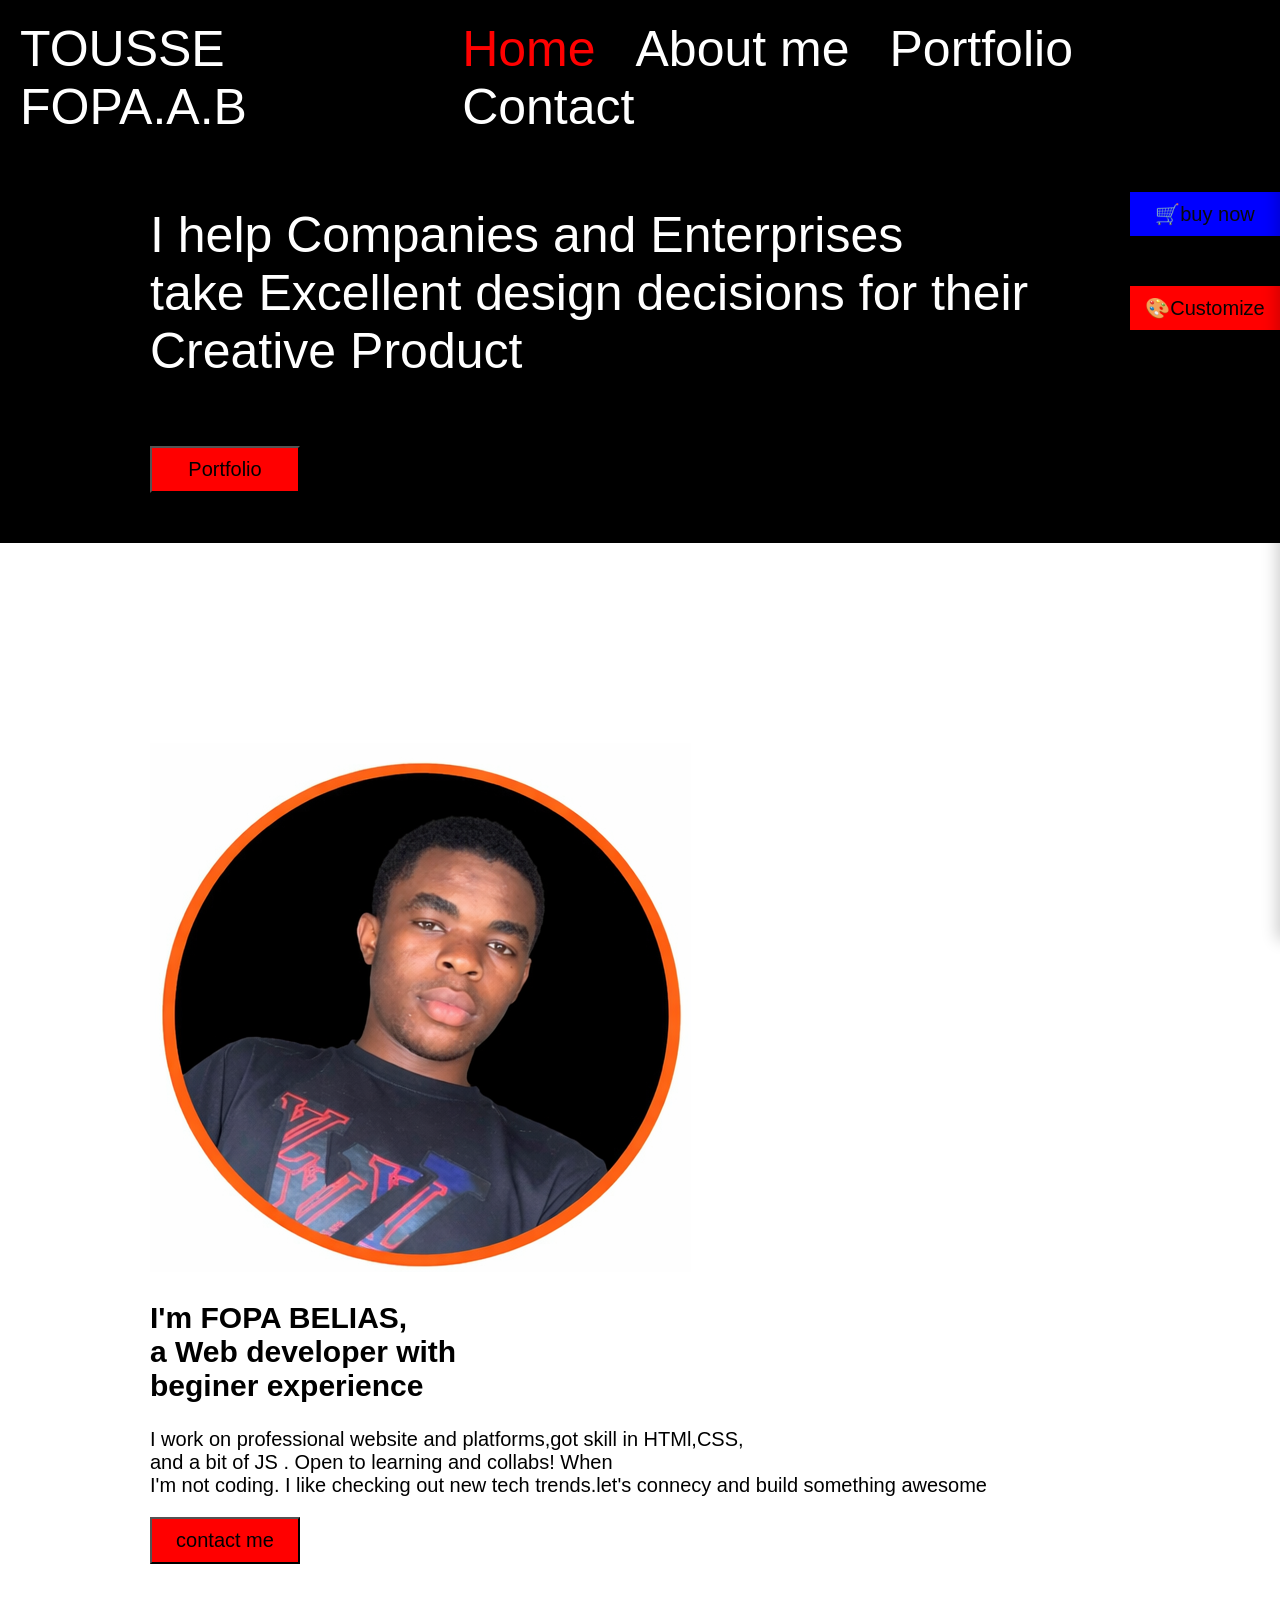
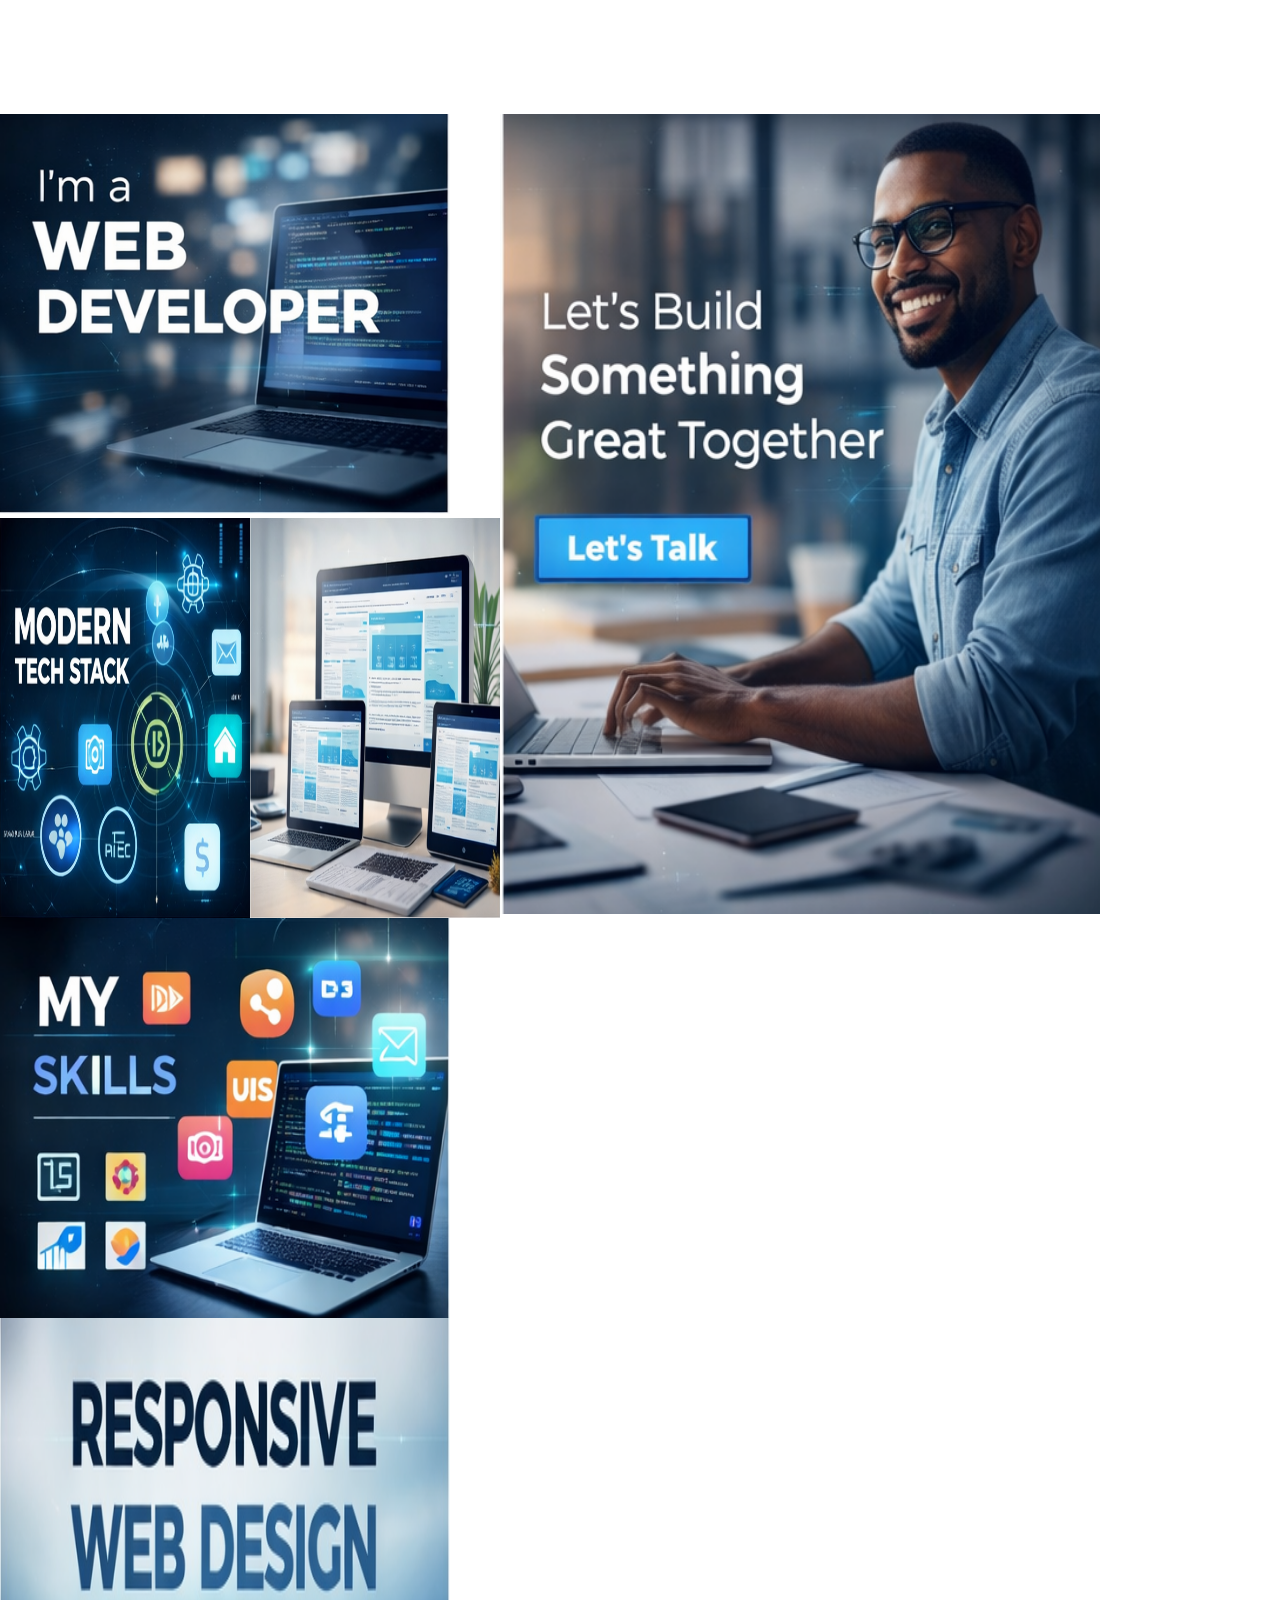
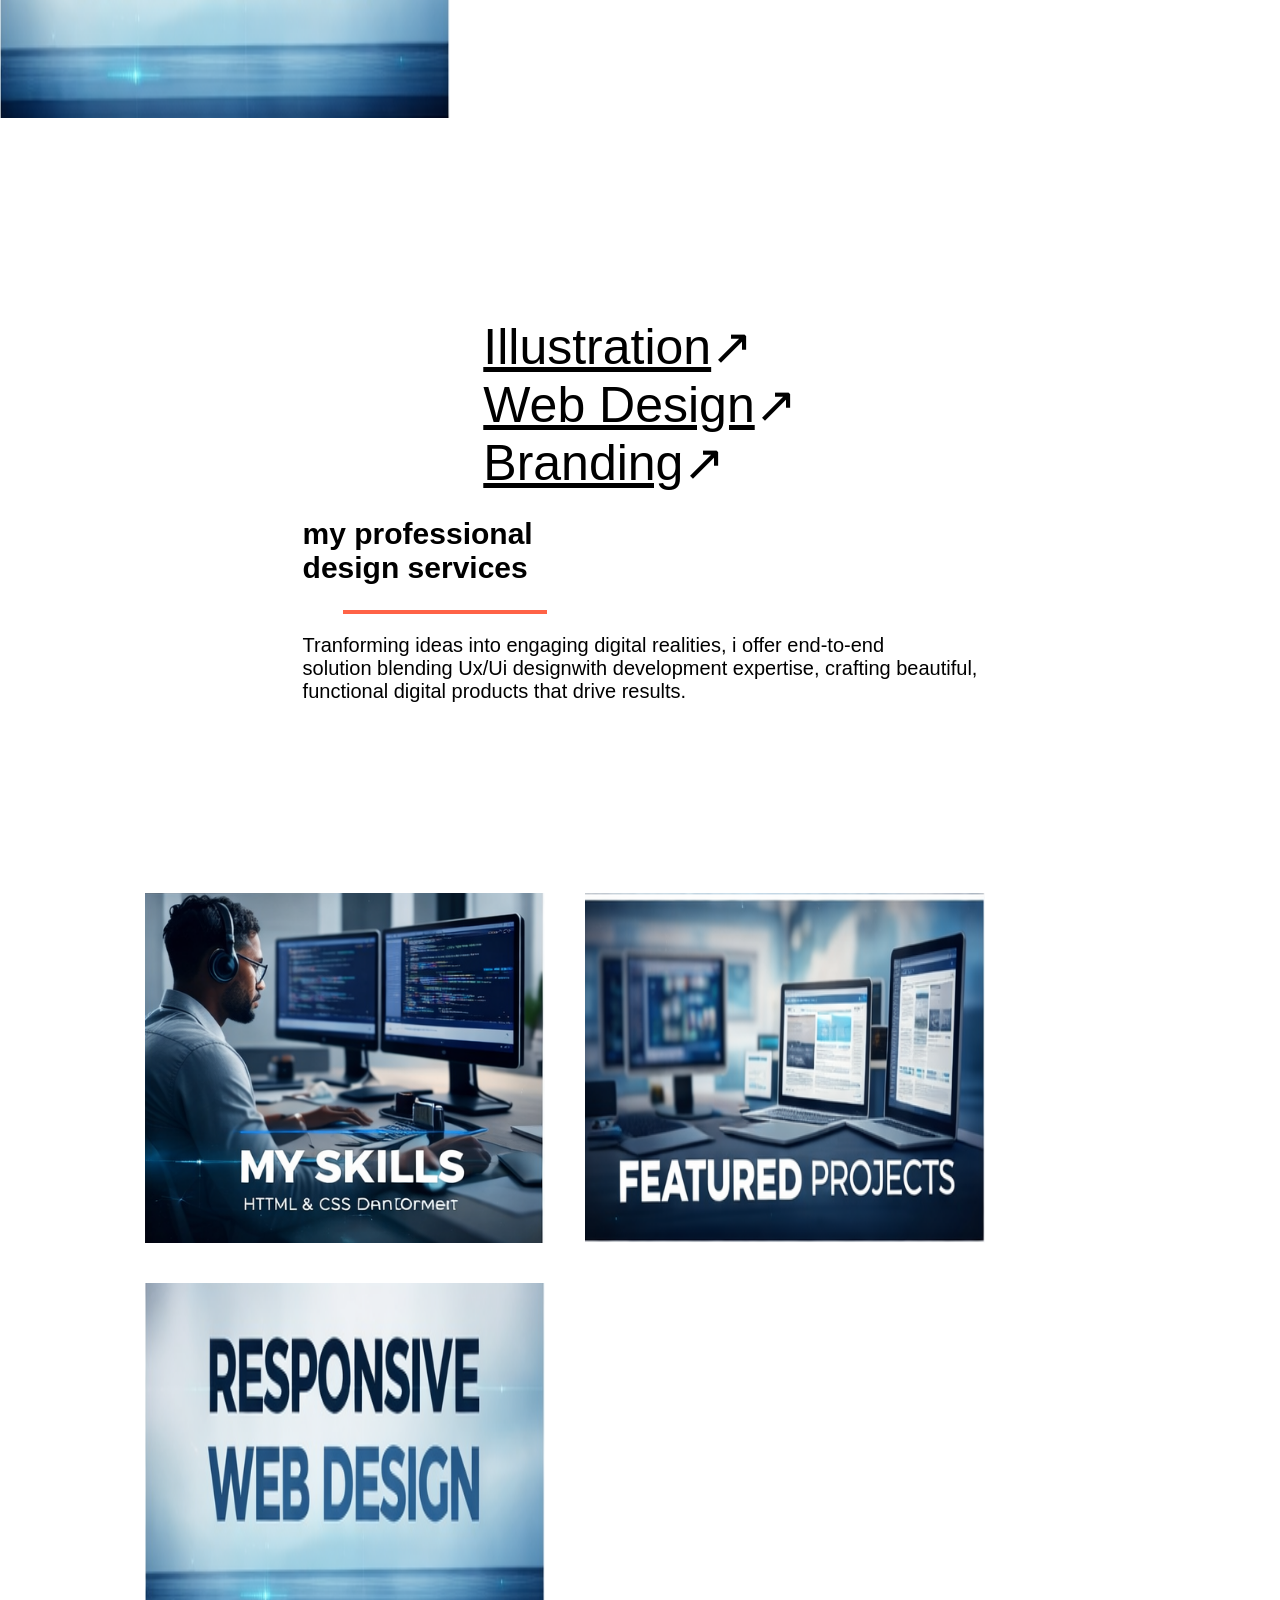
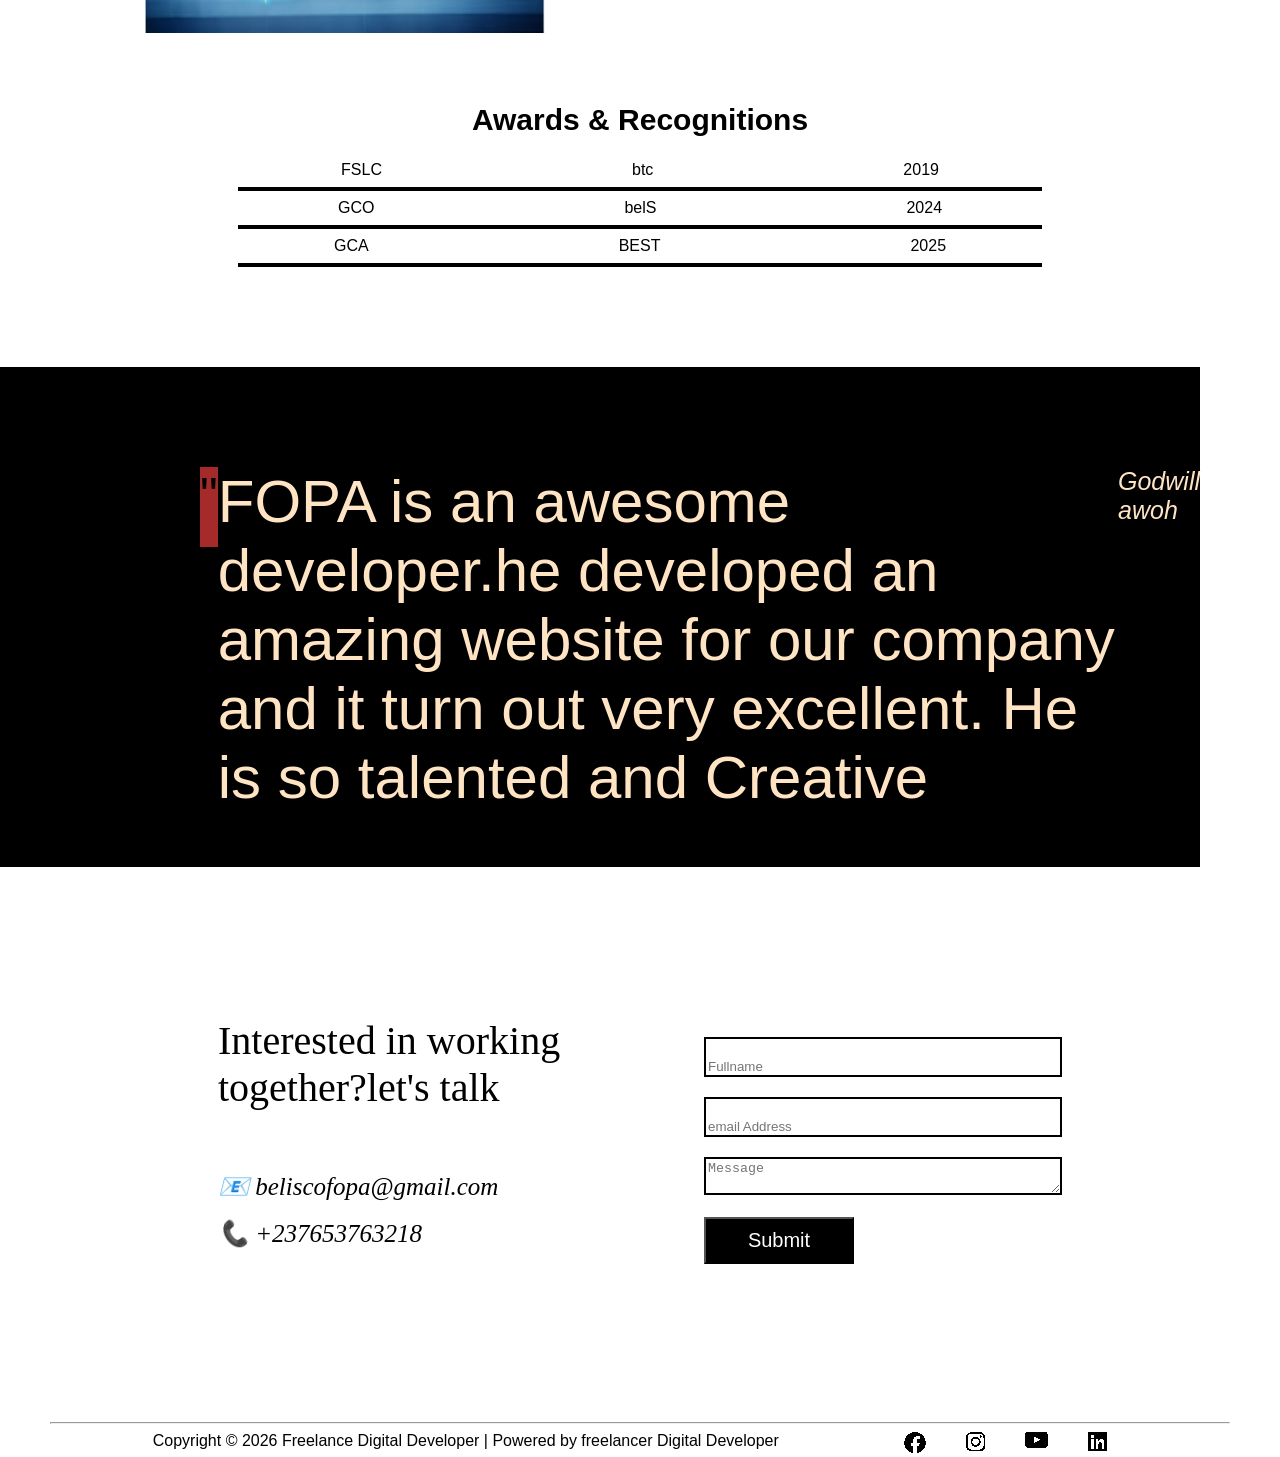
<file: index.html>
<!DOCTYPE html>
<html lang="en">
<head>
    <link rel="stylesheet" href="stylesheet.css">
    <meta charset="UTF-8">
    <meta name="viewport" content="width=device-width, initial-scale=1.0">
    <title>Home</title>
</head>
<body>
<div class="section1">
    <div class="header">
    <div class="nav">
        <div class="h1">
            TOUSSE FOPA.A.B
        </div>
        <div class="pages">
            <a id="active" href="index.html",home>Home</a>
            <a href="aboutme.html",aboutme>About me</a>
            <a href="portfolio.html",portfolio>Portfolio</a>
            <a href="contact.html",contact>Contact</a>
        </div>
    </div>
    <div class="corner">
        <button id="blue1">🛒buy now</button>
    <button id="openBtn" class="open-btn">🎨Customize</button>
    </div>
    </div>
    <div class="intro">
        <p> I help Companies and Enterprises <br>take Excellent design decisions for their <br>Creative Product</p>
        <button>Portfolio</button>
    </div>
</div>
<div class="section2">
        <div class="description">
            <h2> I'm FOPA BELIAS, <br>a Web developer with <br>beginer experience</h2>
            <P id="description">I work on professional website and platforms,got skill in HTMl,CSS,<br> and a bit of JS . Open
                to learning and collabs! When <br>I'm not coding. I like checking out new tech trends.let's 
                connecy and build something awesome
            </P>
            <button>contact me</button>
        </div>
        <div class="image">
            <img src="ChatGPT Image Mar 17, 2026, 09_13_34 AM.png">
        </div>
</div>
<div id="section4">
        <div id="image">
        <img src="img1.png"width="450px" height="400px">
        <div id="image1">
        <img src="img2.png"width="250px" height="400px">
        <img src="img3.png"width="250px" height="400px">
        </div>
        </div>
        <img src="img5.png"width="600px" height="800px">
        <div id="images1">
        <img src="img4.png"width="450px" height="400px">
        <img src="img6.png"width="450px" height="400px">
        </div>
</div>
<div class="section2">
    <div class="sectionpro1">
    <h2> my professional <br>
        design services</h2>
    <hr>
    <p id="description">
        Tranforming ideas into engaging digital realities, i offer end-to-end <br> 
        solution blending Ux/Ui designwith development expertise, crafting beautiful,<br>
        functional digital products that drive results.
    </p>
    </div>
    <div class="sectionpro2">
        <a  href="",Illustration><u>Illustration</u>↗</a><br>
        <a href="",webdesign><u>Web Design</u>↗</a><br>
        <a href="",Branding><u>Branding</u>↗</a><br>
    </div>
</div>
<div id="section3">
    <img src="img8.png" id="img" width="400px" height="350px">
    <img src="img7.png" id="img" width="400px" height="350px">
    <img src="img6.png" id="img" width="400px" height="350px">
</div>
    <div id="award">
    <h2>
        Awards & Recognitions
    </h2>
    FSLC<span>btc</span><span>2019</span><br>
    <hr>
    GCO<span>belS</span><span>2024</span><br>
    <hr>
    GCA<span>BEST</span><span>2025</span><br>
    <hr>
</div>
<div class="Recognitions">
    <label>"</label>
    FOPA is an awesome developer.he developed an amazing website
     for our company and it turn out very excellent. He is so talented and Creative
     <i>Godwill awoh</i>
</div>
<div class="section21">
        <div class="message">
            Interested in working together?let's talk<br><br>
            <i>📧 beliscofopa@gmail.com<br>
            📞 +237653763218</i>
        </div>
        <div class="form">
            <form>
                <input type="text" name="name" placeholder="Fullname"><br>
                <input type="email" name="email" placeholder="email Address" ><br>
                <textarea placeholder="Message"></textarea><br><br>
                <button  id="blue">Submit</button>
            </form>
        </div>
    </div>
    <div class="footer">
        <hr>
    <footer>
        <div class="copyright">
                Copyright © 2026 Freelance Digital Developer | Powered by freelancer Digital Developer
        </div>
        <div class="icones">
                <a href="",facebook><img src="facebook.png"></a>
                <a href="",instagram><img src="instagram.png"></a>
                <a href="",youtube><img src="youtube.png"></a>
                <a href="",linkedin><img src="linkedin.png"></a>
        </div>
    </footer>
    </div>

<div id="panel" class="panel">
  <button id="closeBtn">✕</button>

  <h3>Freelance Digital Designer</h3>

  <h4>Fonts</h4>
  <div class="option-grid">
    <button data-font="Arial">Aa</button>
    <button data-font="Georgia">Aa</button>
    <button data-font="Courier New">Aa</button>
  </div>

  <h4>Colors</h4>
  <div class="colors">
    <button data-color="black" style="background:black;"></button>
    <button data-color="blue" style="background:blue;"></button>
    <button data-color="green" style="background:green;"></button>
  </div>
</div>
<script src="script.js"></script>
</body>
</html>
</file>
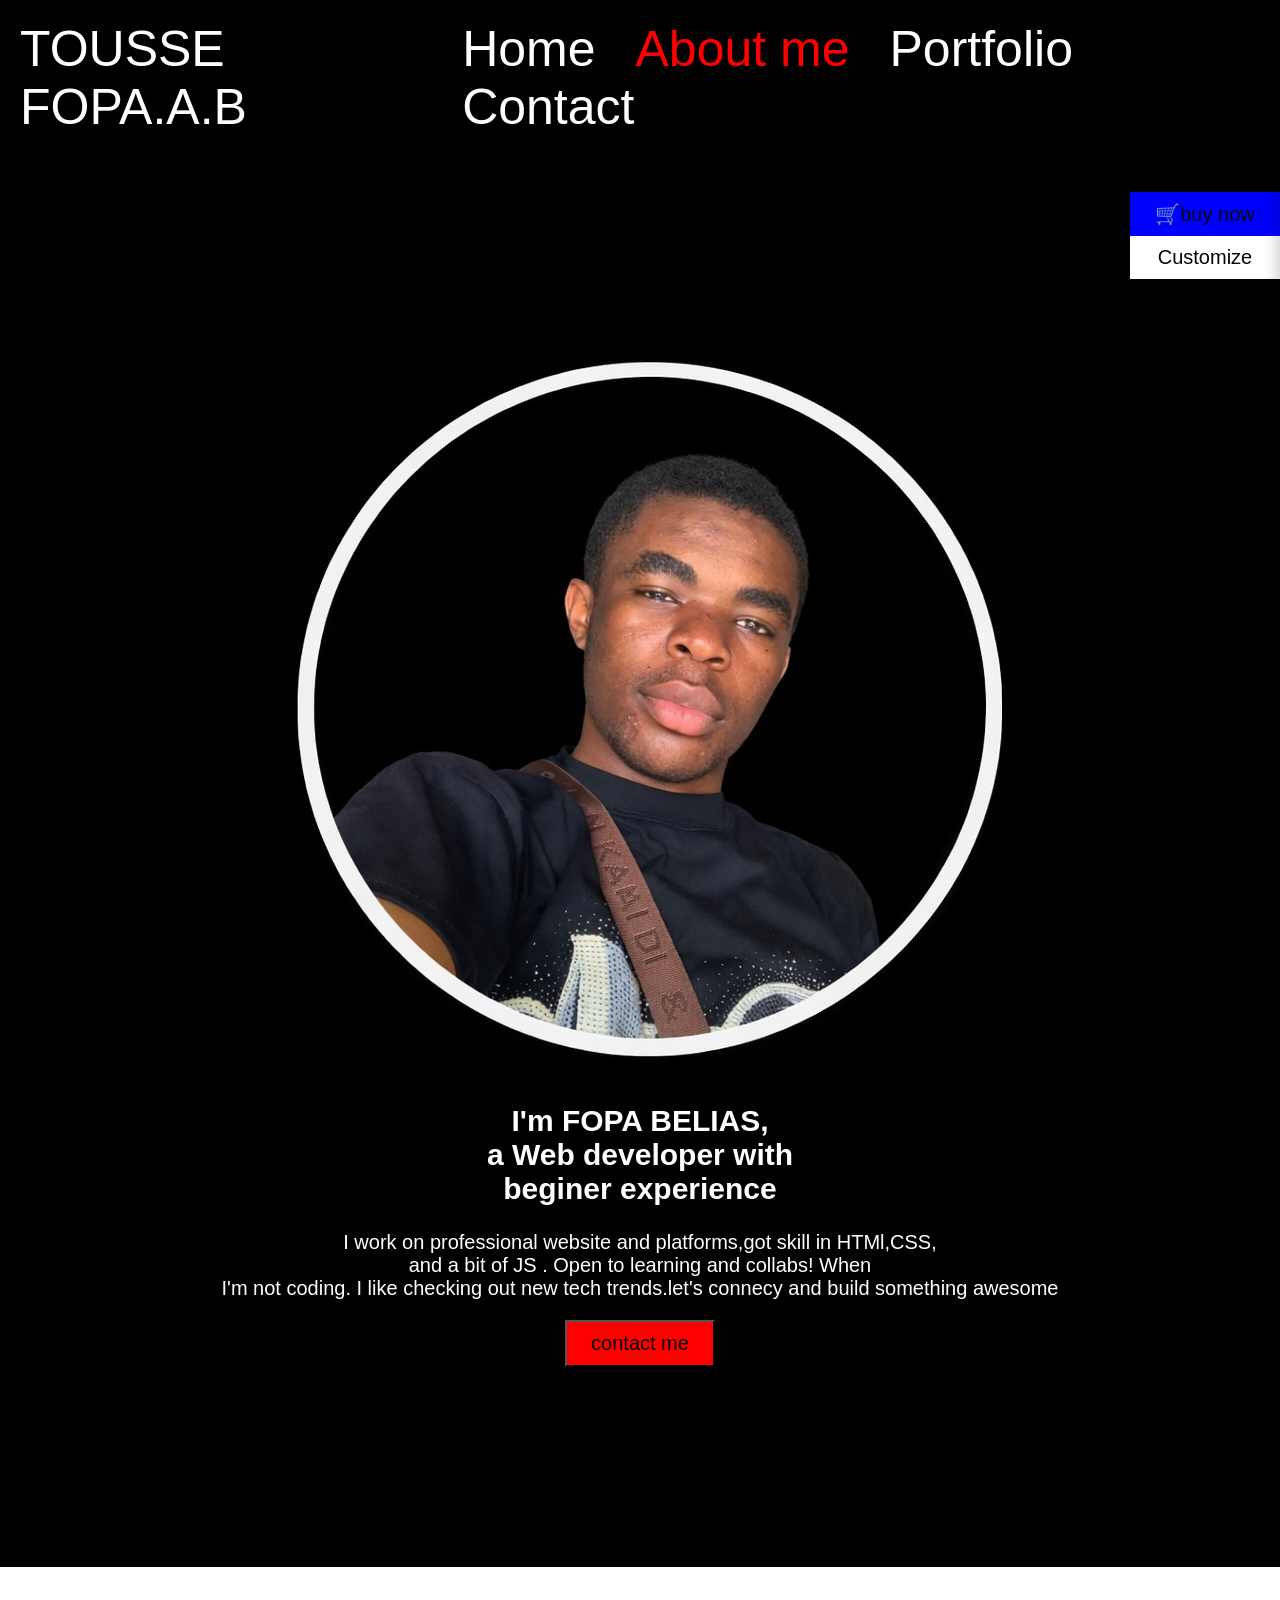
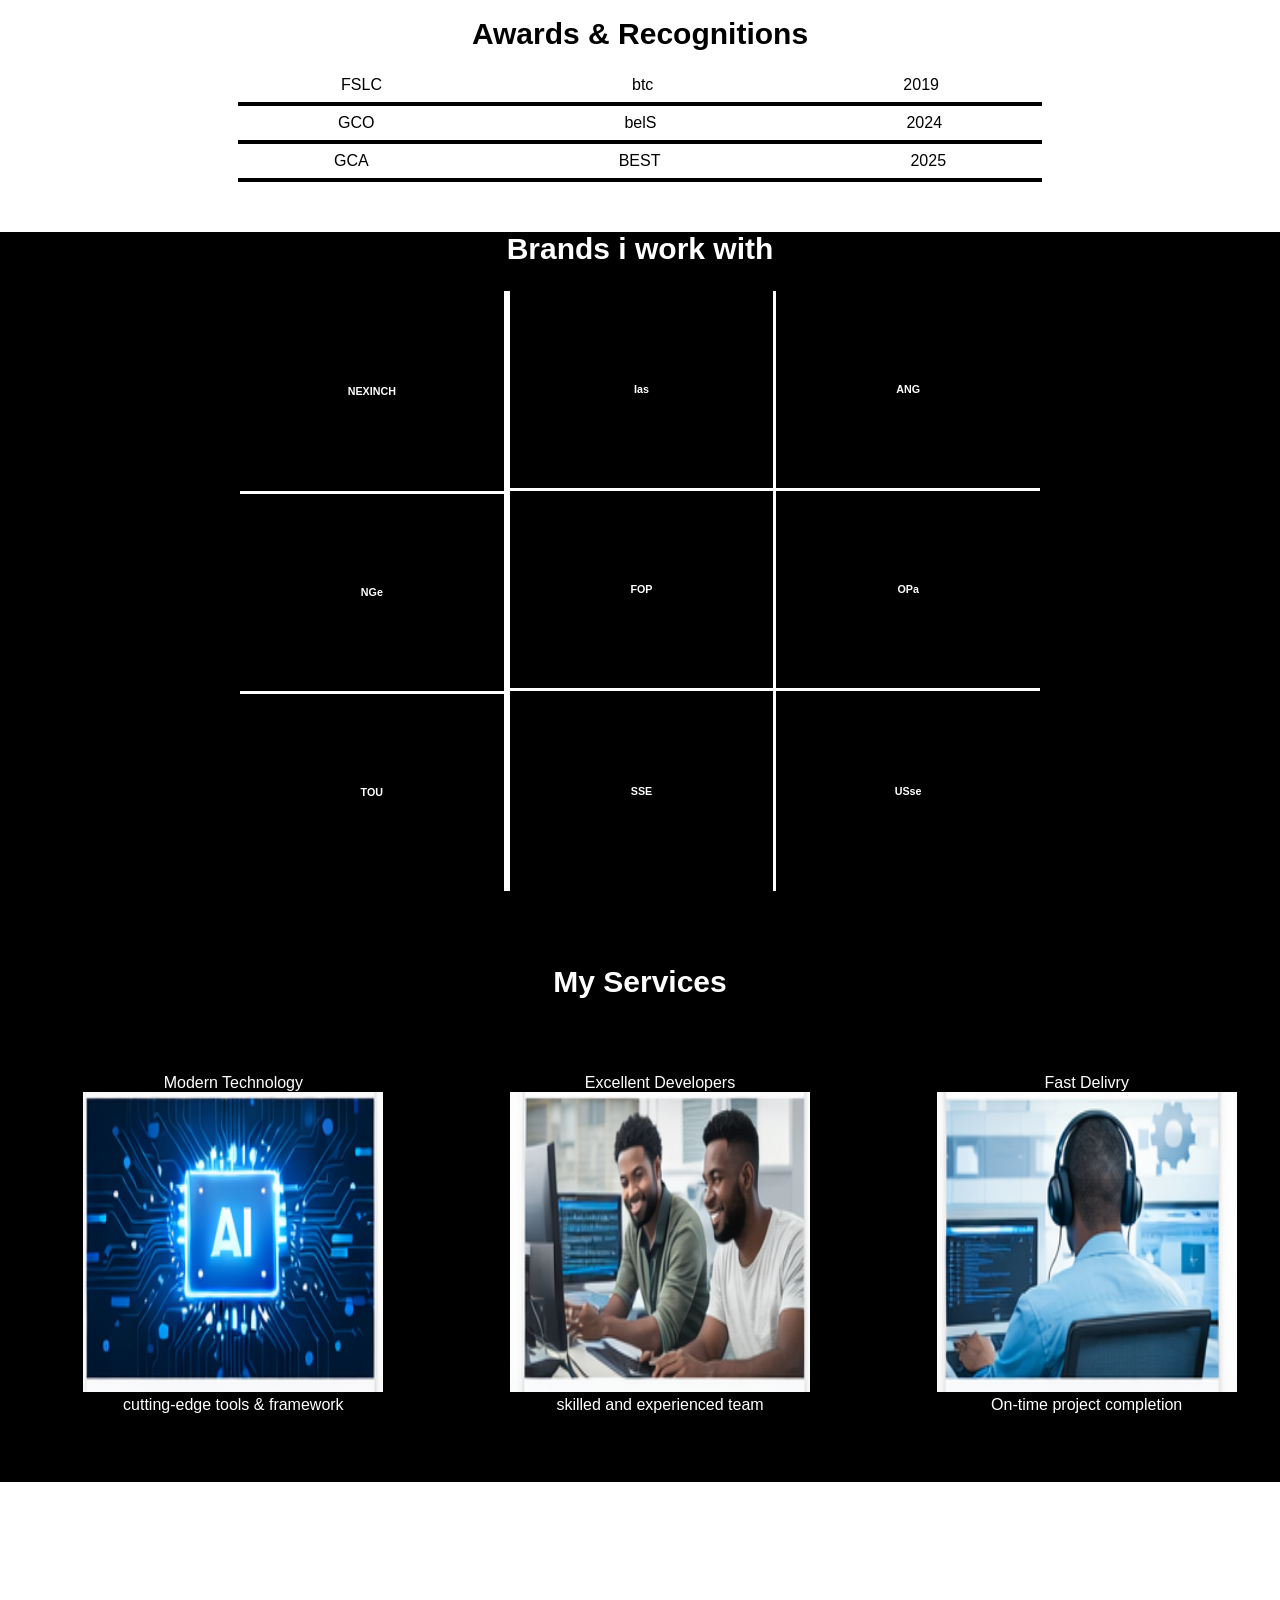
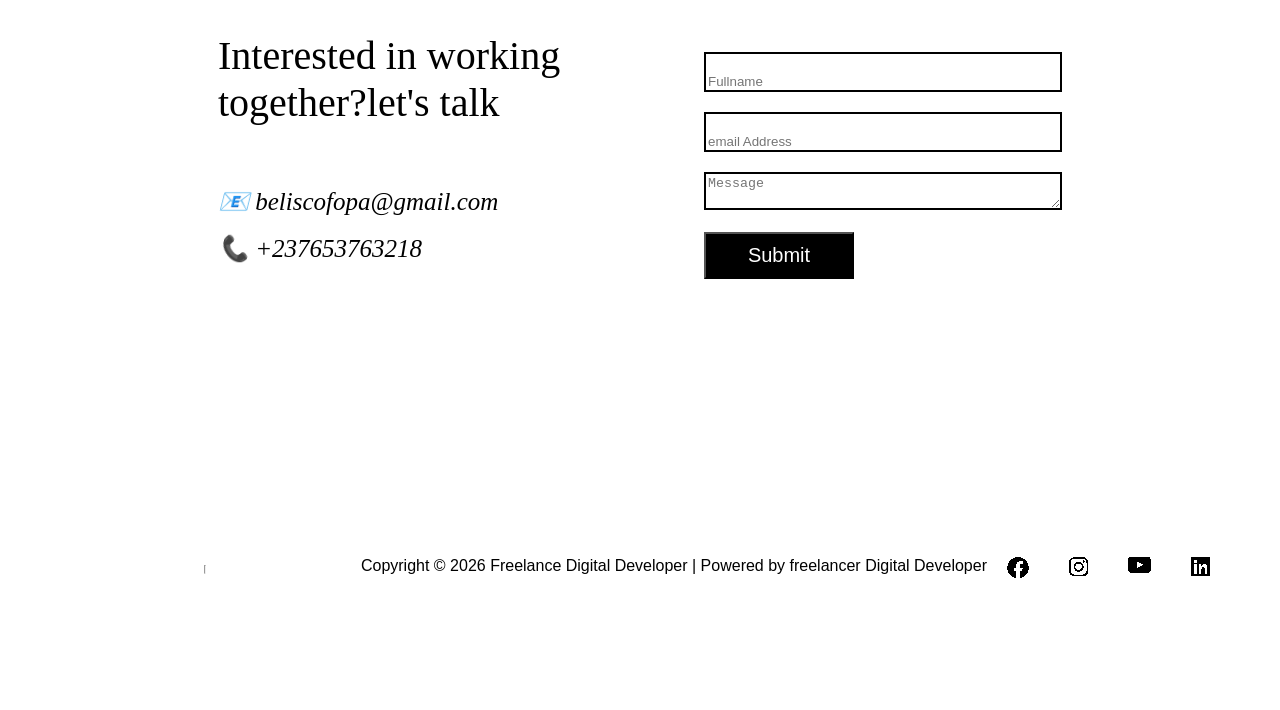
<file: aboutme.html>
<!DOCTYPE html>
<html lang="en">
<head>
    <link rel="stylesheet" href="stylesheet.css">
    <meta charset="UTF-8">
    <meta name="viewport" content="width=device-width, initial-scale=1.0">
    <title>About me</title>
</head>
<body>
    <div class="header">
    <div class="nav">
        <div class="logo">
            TOUSSE FOPA.A.B
        </div>
        <div class="pages">
            <a href="index.html",home>Home</a>
            <a id="active" href="aboutme.html",aboutme>About me</a>
            <a href="portfolio.html",portfolio>Portfolio</a>
            <a href="contact.html",contact>Contact</a>
        </div>
    </div>
    <div class="corner">
        <button id="blue1">🛒buy now</button>
    <button id="openBtn" class="open-btn">Customize</button>
    </div>
    </div>
    <div class="content2">
        <div class="image">
            <img src="ChatGPT Image Mar 17, 2026, 09_13_20 AM.png">
        </div>
        <div class="description">
            <h2> I'm FOPA BELIAS, <br>a Web developer with <br>beginer experience</h2>
            <P id="description">I work on professional website and platforms,got skill in HTMl,CSS,<br> and a bit of JS . Open
                to learning and collabs! When <br>I'm not coding. I like checking out new tech trends.let's 
                connecy and build something awesome
            </P>
            <button>contact me</button>
        </div>
    </div>
    <div id="award">
    <h2>
        Awards & Recognitions
    </h2>
    FSLC<span>btc</span><span>2019</span><br>
    <hr>
    GCO<span>belS</span><span>2024</span><br>
    <hr>
    GCA<span>BEST</span><span>2025</span><br>
    <hr>
</div>
<div class="section3">
    <div class="section3.1">
        <div class="section3-1-1">
            <h2>Brands i work with</h2>
        </div>
        <h6>
        <div class="section3-1-2">
            <div id="grid-item" class="grid-item">NEXINCH</div>
            <div class="grid-item1">Ias</div>
            <div class="grid-item1">ANG</div>
            <div class="grid-item">NGe</div>
            <div class="grid-item1">FOP</div>
            <div class="grid-item1">OPa</div>
            <div class="grid-item">TOU</div>
            <div class="grid-item2">SSE</div>
            <div class="grid-item2">USse</div>
        </div>
        </h6>
    </div>
    <div class="section3.2">
        <div class="section3-2-1">
            <h2>My Services</h2>
        </div>
        <div class="section3-2-2">
            <div class="box">
            Modern Technology<br>
            <img src="images/moderntech.png" width="300px" height="300px"><br>
            cutting-edge tools & framework<br><br>
        </div>
        <div class="box">
            Excellent Developers<br>
            <img src="images/exellentdevs.png" width="300px" height="300px"><br>
            skilled and experienced team<br><br>
        </div>
        <div class="box">
            Fast Delivry<br>
            <img src="images/fastdev2.png"  width="300px" height="300px"><br>
            On-time project completion<br><br>
        </div>
        </div>
    </div>
</div>
<div class="section21">
        <div class="message">
            Interested in working together?let's talk<br><br>
            <i>📧 beliscofopa@gmail.com<br>
            📞 +237653763218</i>
        </div>
        <div class="form">
            <form>
                <input type="text" name="name" placeholder="Fullname"><br>
                <input type="email" name="email" placeholder="email Address" ><br>
                <textarea placeholder="Message"></textarea><br><br>
                <button  id="blue">Submit</button>
            </form>
        </div>
    </div>
    <footer>
        <hr>
        <div class="copyright">
                Copyright © 2026 Freelance Digital Developer | Powered by freelancer Digital Developer
        </div>
        <div class="icones">
                <a href="",facebook><img src="facebook.png"></a>
                <a href="",instagram><img src="instagram.png"></a>
                <a href="",youtube><img src="youtube.png"></a>
                <a href="",linkedin><img src="linkedin.png"></a>
        </div>
    </footer>

<div id="panel" class="panel">
  <button id="closeBtn">✕</button>

  <h3>Freelance Digital Designer</h3>

  <h4>Fonts</h4>
  <div class="option-grid">
    <button data-font="Arial">Aa</button>
    <button data-font="Georgia">Aa</button>
    <button data-font="Courier New">Aa</button>
  </div>

  <h4>Colors</h4>
  <div class="colors">
    <button data-color="black" style="background:black;"></button>
    <button data-color="blue" style="background:blue;"></button>
    <button data-color="green" style="background:green;"></button>
  </div>
</div>

<script src="script.js"></script>
</body>
</html>

</body>
</html>
</file>
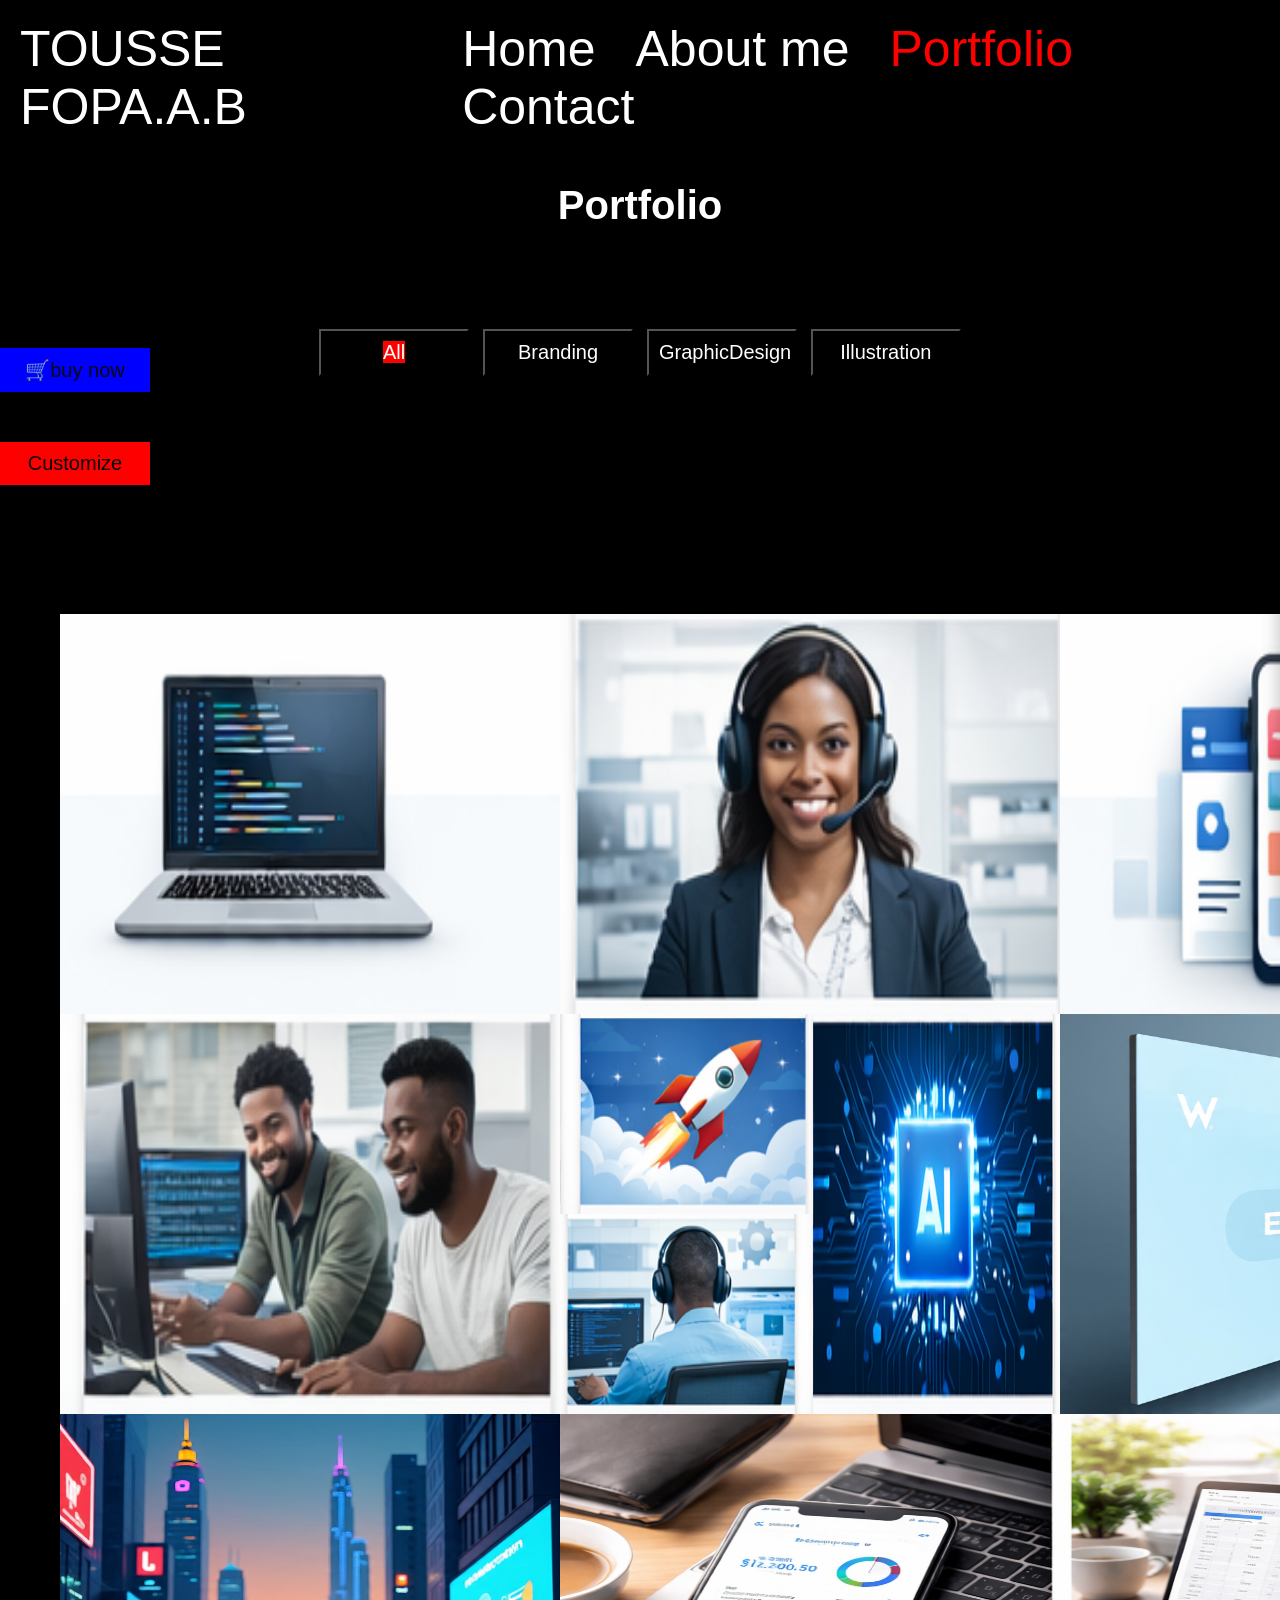
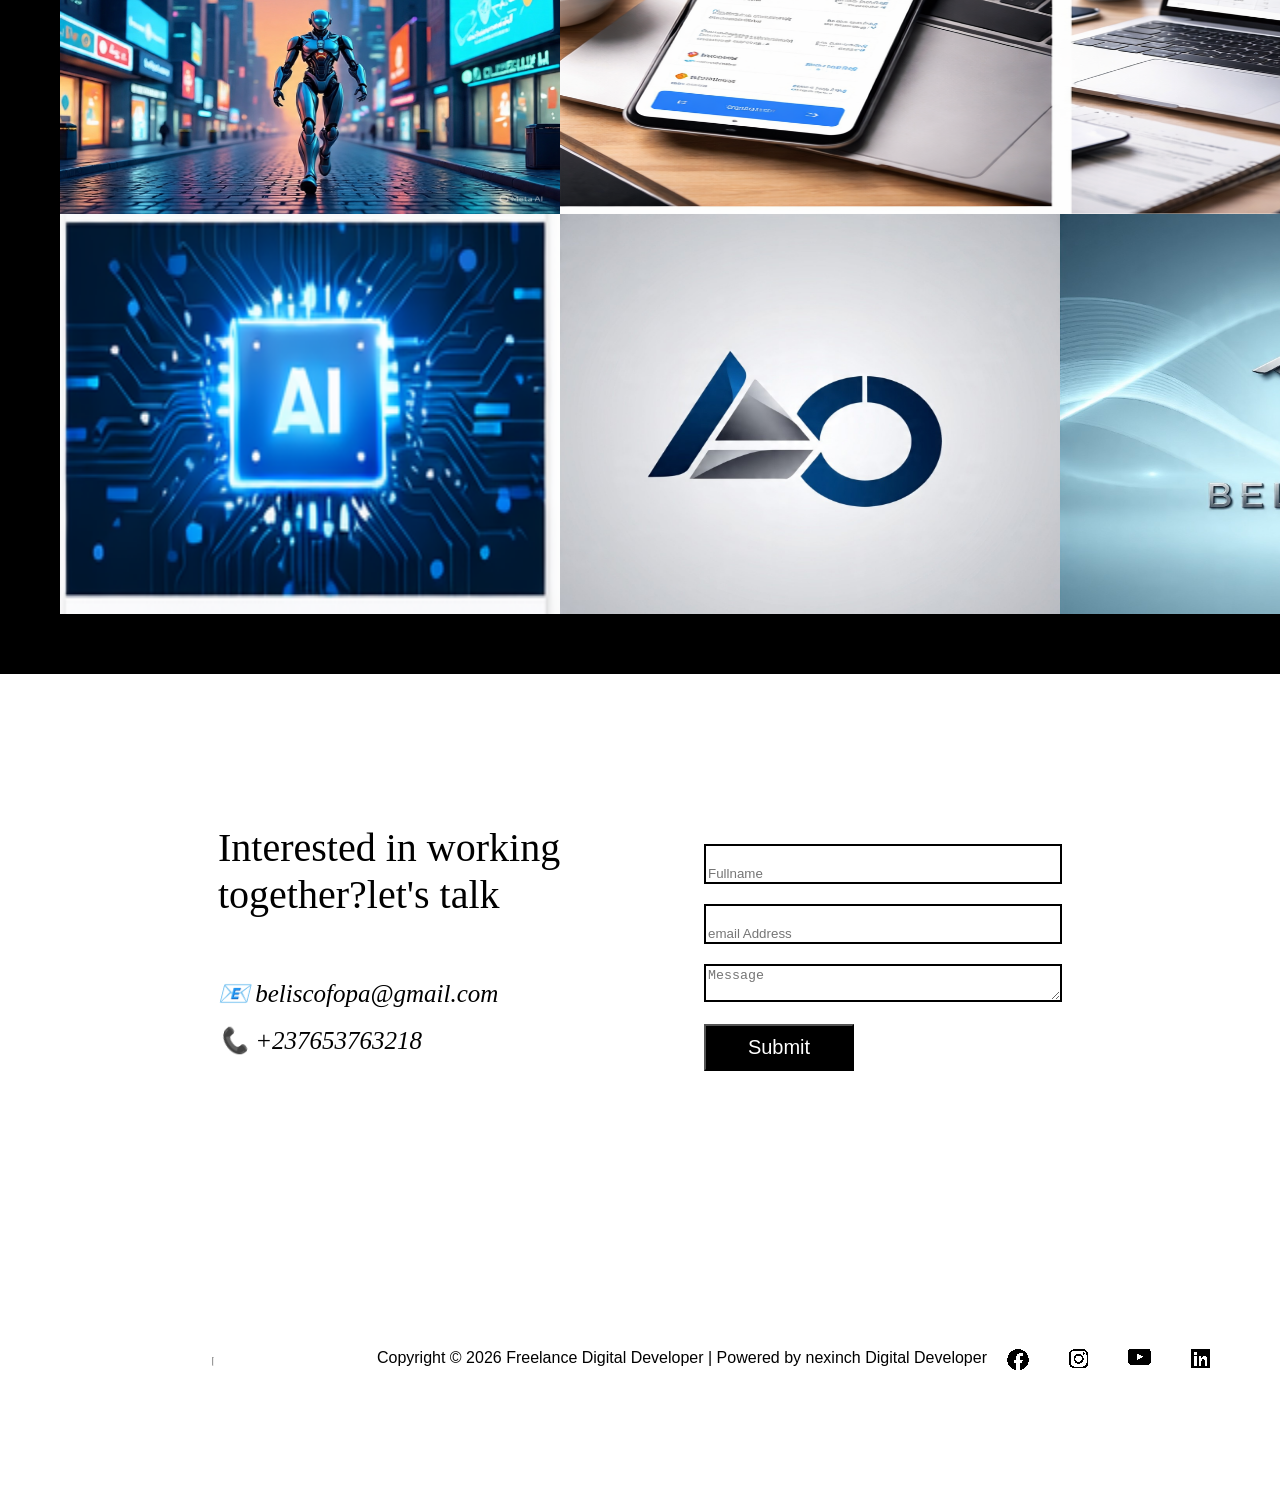
<file: all.html>
<!DOCTYPE html>
<html lang="en">
<head>
    <link rel="stylesheet" href="stylesheet.css">
    <meta charset="UTF-8">
    <meta name="viewport" content="width=device-width, initial-scale=1.0">
    <title>Portfolio</title>
</head>
<body>
<div class="section1">
    <div class="header">
        <div class="nav">
        <div class="h1">
            TOUSSE FOPA.A.B
        </div>
        <div class="pages">
            <a href="index.html",home>Home</a>
            <a href="aboutme.html",aboutme>About me</a>
            <a id="active" href="portfolio.html",portfolio>Portfolio</a>
            <a href="contact.html",contact>Contact</a>
        </div>
    </div>
    </div>
    <div class="corner">
        <button id="blue1">🛒buy now</button>
    <button id="openBtn" class="open-btn">Customize</button>
    </div>
    <div class="nav1">
        <h1>Portfolio</h1><br>
        <button id="blue" ><a  href="portfolio.html" class="active">All</a></button>
        <button id="blue"><a  href="branding.html">Branding</a></button>
        <button id="blue"><a  href="dg.html">GraphicDesign</a></button>
        <button id="blue"><a  href="illustration.html">Illustration</a></button>
    </div>
    
    <div class="images">
        <img src="images/all part1.png"width="500px" height="400px">
        <img src="images/allpart2.png"width="500px" height="400px">
        <img src="images/appdev.png"width="500px" height="400px">
        <img src="images/exellentdevs.png"width="500px" height="400px">
        <div id="image1">
        <div id="images1">
        <img src="images/fastdelivery.png"width="250px" height="200px">
        <img src="images/fastdev2.png"width="250px" height="200px">
        </div>
        <div id="images2">
        <img src="images/moderntech.png"width="250px" height="400px">
        </div>
        </div>
        <img src="images/IMG-20260311-WA0002.jpg"width="500px" height="400px">
        <img src="images/IMG-20260311-WA0000.jpg" width="500px" height="400px">
        <img src="images/finance.png"width="500px" height="400px">
        <img src="images/inventory.png" width="500px" height="400px">
        <img src="images/moderntech.png"width="500px" height="400px">
        <img src="images/WA0000.jpg"width="500px" height="400px">
        <img src="images/WA0002.jpg"width="500px" height="400px">
    </div>
</div>
    <div class="section21">
        <div class="message">
            Interested in working together?let's talk<br><br>
            <i>📧 beliscofopa@gmail.com<br>
            📞 +237653763218</i>
        </div>
        <div class="form">
            <form>
                <input type="text" name="name" placeholder="Fullname"><br>
                <input type="email" name="email" placeholder="email Address" ><br>
                <textarea placeholder="Message"></textarea><br><br>
                <button  id="blue">Submit</button>
            </form>
        </div>
    </div>
    <footer>
        <hr>
        <div class="copyright">
                Copyright © 2026 Freelance Digital Developer | Powered by nexinch Digital Developer
        </div>
        <div class="icones">
                <a href="",facebook><img src="facebook.png"></a>
                <a href="",instagram><img src="instagram.png"></a>
                <a href="",youtube><img src="youtube.png"></a>
                <a href="",linkedin><img src="linkedin.png"></a>
        </div>
    </footer>

<div id="panel" class="panel">
  <button id="closeBtn">✕</button>

  <h3>Freelance Digital Designer</h3>

  <h4>Fonts</h4>
  <div class="option-grid">
    <button data-font="Arial">Aa</button>
    <button data-font="Georgia">Aa</button>
    <button data-font="Courier New">Aa</button>
  </div>

  <h4>Colors</h4>
  <div class="colors">
    <button data-color="black" style="background:black;"></button>
    <button data-color="blue" style="background:blue;"></button>
    <button data-color="green" style="background:green;"></button>
  </div>
</div>
<script src="script.js"></script>
</body>
</html>

</body>
</html>
</file>
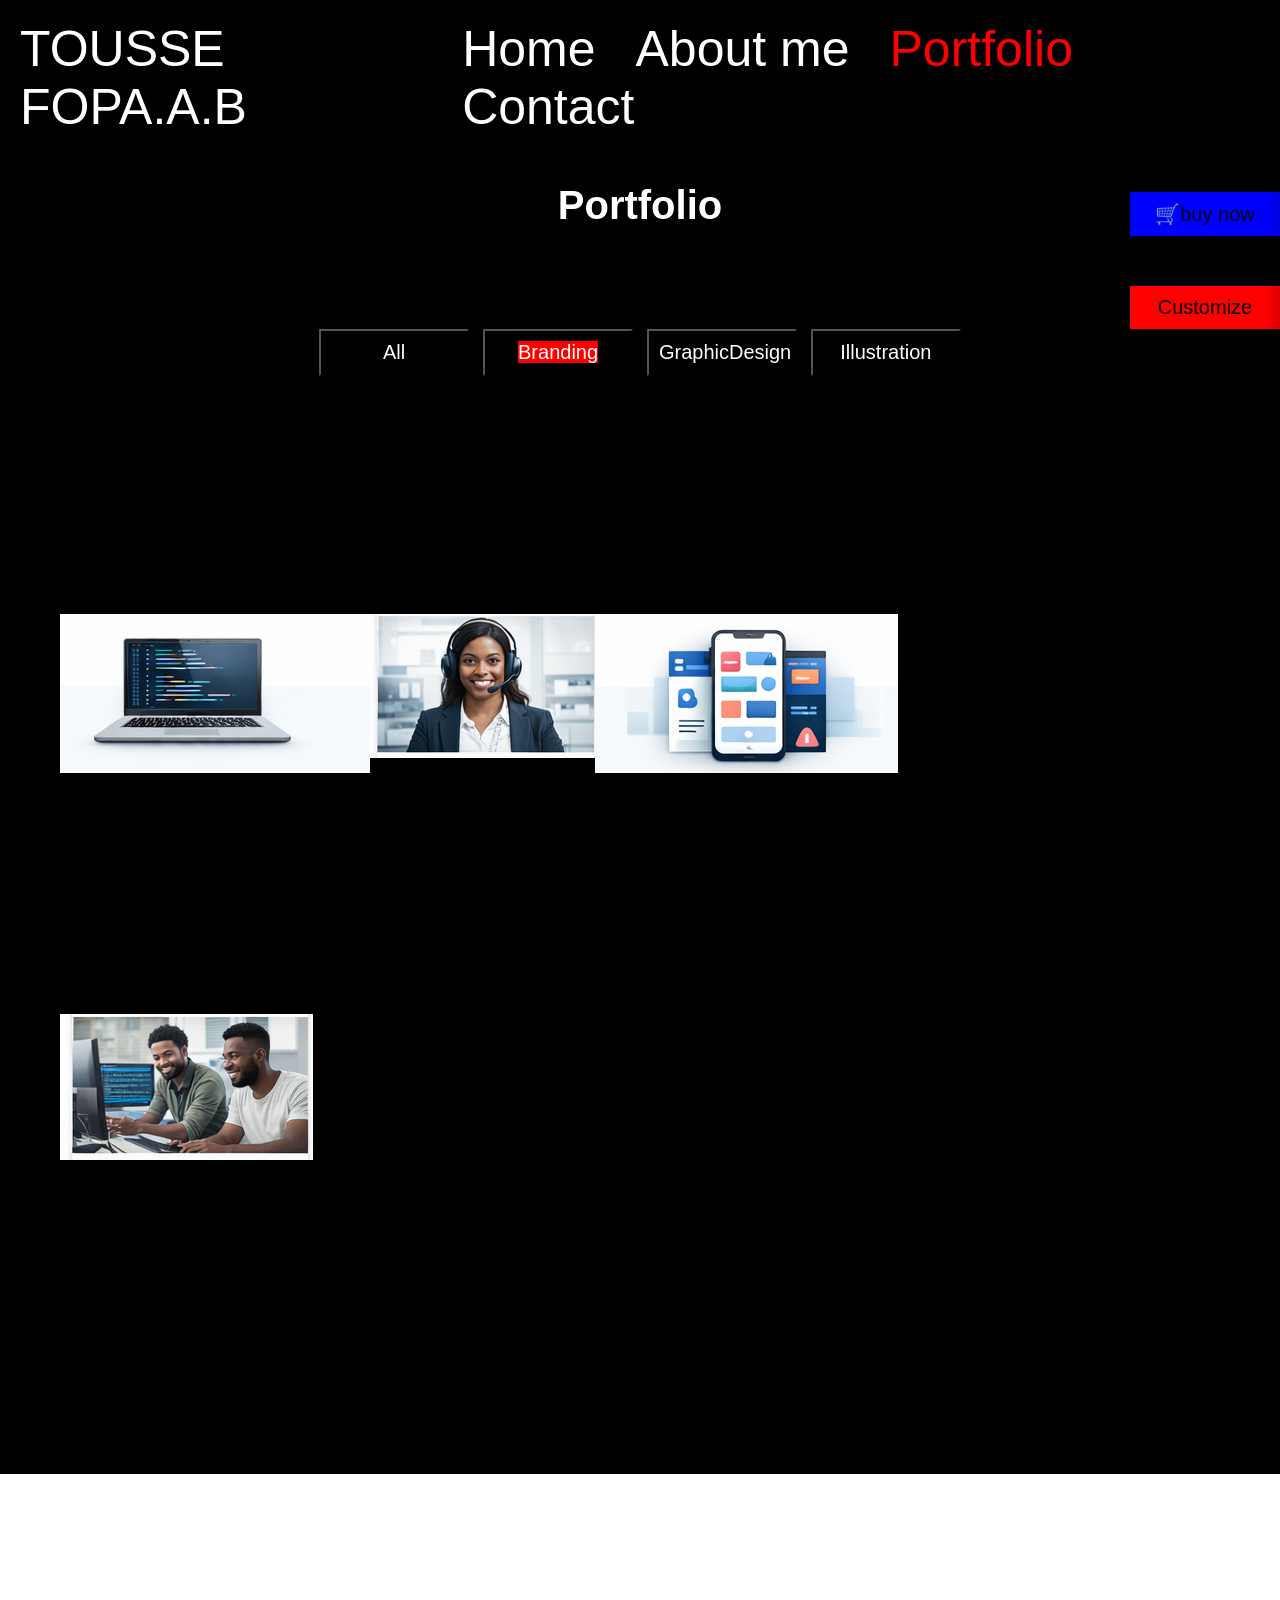
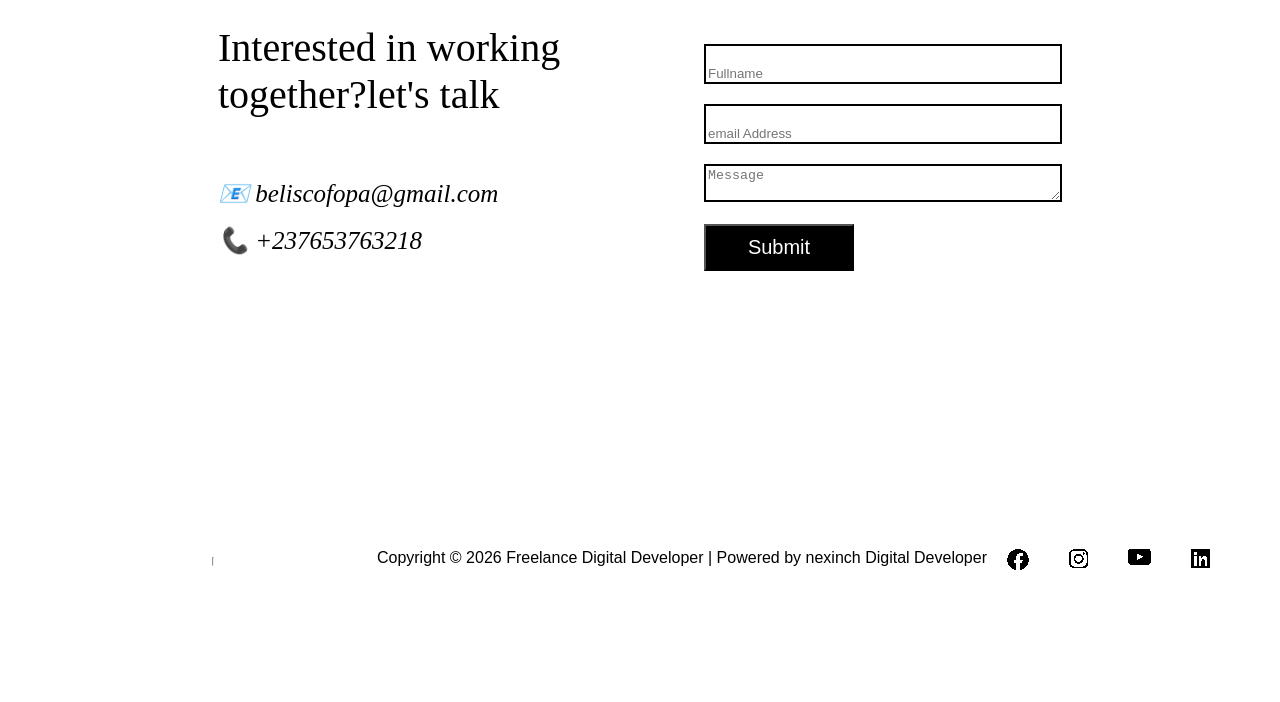
<file: branding.html>
<!DOCTYPE html>
<html lang="en">
<head>
    <link rel="stylesheet" href="stylesheet.css">
    <meta charset="UTF-8">
    <meta name="viewport" content="width=device-width, initial-scale=1.0">
    <title>Portfolio</title>
</head>
<body>
<div class="section1">
    <div class="header">
        <div class="nav">
        <div class="h1">
            TOUSSE FOPA.A.B
        </div>
        <div class="pages">
            <a href="index.html",home>Home</a>
            <a href="aboutme.html",aboutme>About me</a>
            <a id="active" href="portfolio.html",portfolio>Portfolio</a>
            <a href="contact.html",contact>Contact</a>
        </div>
    </div>
    <div class="corner">
        <button id="blue1">🛒buy now</button>
    <button id="openBtn" class="open-btn">Customize</button>
    </div>
    </div>
    <div class="nav1">
        <h1>Portfolio</h1><br>
        <button id="blue"><a  href="all.html">All</a></button>
        <button id="blue" ><a  href="branding.html" class="active">Branding</a></button>
        <button id="blue"><a  href="dg.html">GraphicDesign</a></button>
        <button id="blue"><a  href="illustration.html">Illustration</a></button>
    </div>

    <div class="images">
        <img src="images/all part1.png">
        <img src="images/allpart2.png">
        <img src="images/appdev.png">
        <img src="images/exellentdevs.png">
    </div>
</div>
    <div class="section21">
        <div class="message">
            Interested in working together?let's talk<br><br>
            <i>📧 beliscofopa@gmail.com<br>
            📞 +237653763218</i>
        </div>
        <div class="form">
            <form>
                <input type="text" name="name" placeholder="Fullname"><br>
                <input type="email" name="email" placeholder="email Address" ><br>
                <textarea placeholder="Message"></textarea><br><br>
                <button  id="blue">Submit</button>
            </form>
        </div>
    </div>
    <footer>
        <hr>
        <div class="copyright">
                Copyright © 2026 Freelance Digital Developer | Powered by nexinch Digital Developer
        </div>
        <div class="icones">
                <a href="",facebook><img src="facebook.png"></a>
                <a href="",instagram><img src="instagram.png"></a>
                <a href="",youtube><img src="youtube.png"></a>
                <a href="",linkedin><img src="linkedin.png"></a>
        </div>
    </footer>
    

<div id="panel" class="panel">
  <button id="closeBtn">✕</button>

  <h3>Freelance Digital Designer</h3>

  <h4>Fonts</h4>
  <div class="option-grid">
    <button data-font="Arial">Aa</button>
    <button data-font="Georgia">Aa</button>
    <button data-font="Courier New">Aa</button>
  </div>

  <h4>Colors</h4>
  <div class="colors">
    <button data-color="black" style="background:black;"></button>
    <button data-color="blue" style="background:blue;"></button>
    <button data-color="green" style="background:green;"></button>
  </div>
</div>

<script src="script.js"></script>
</body>
</html>

</body>
</html>
</file>
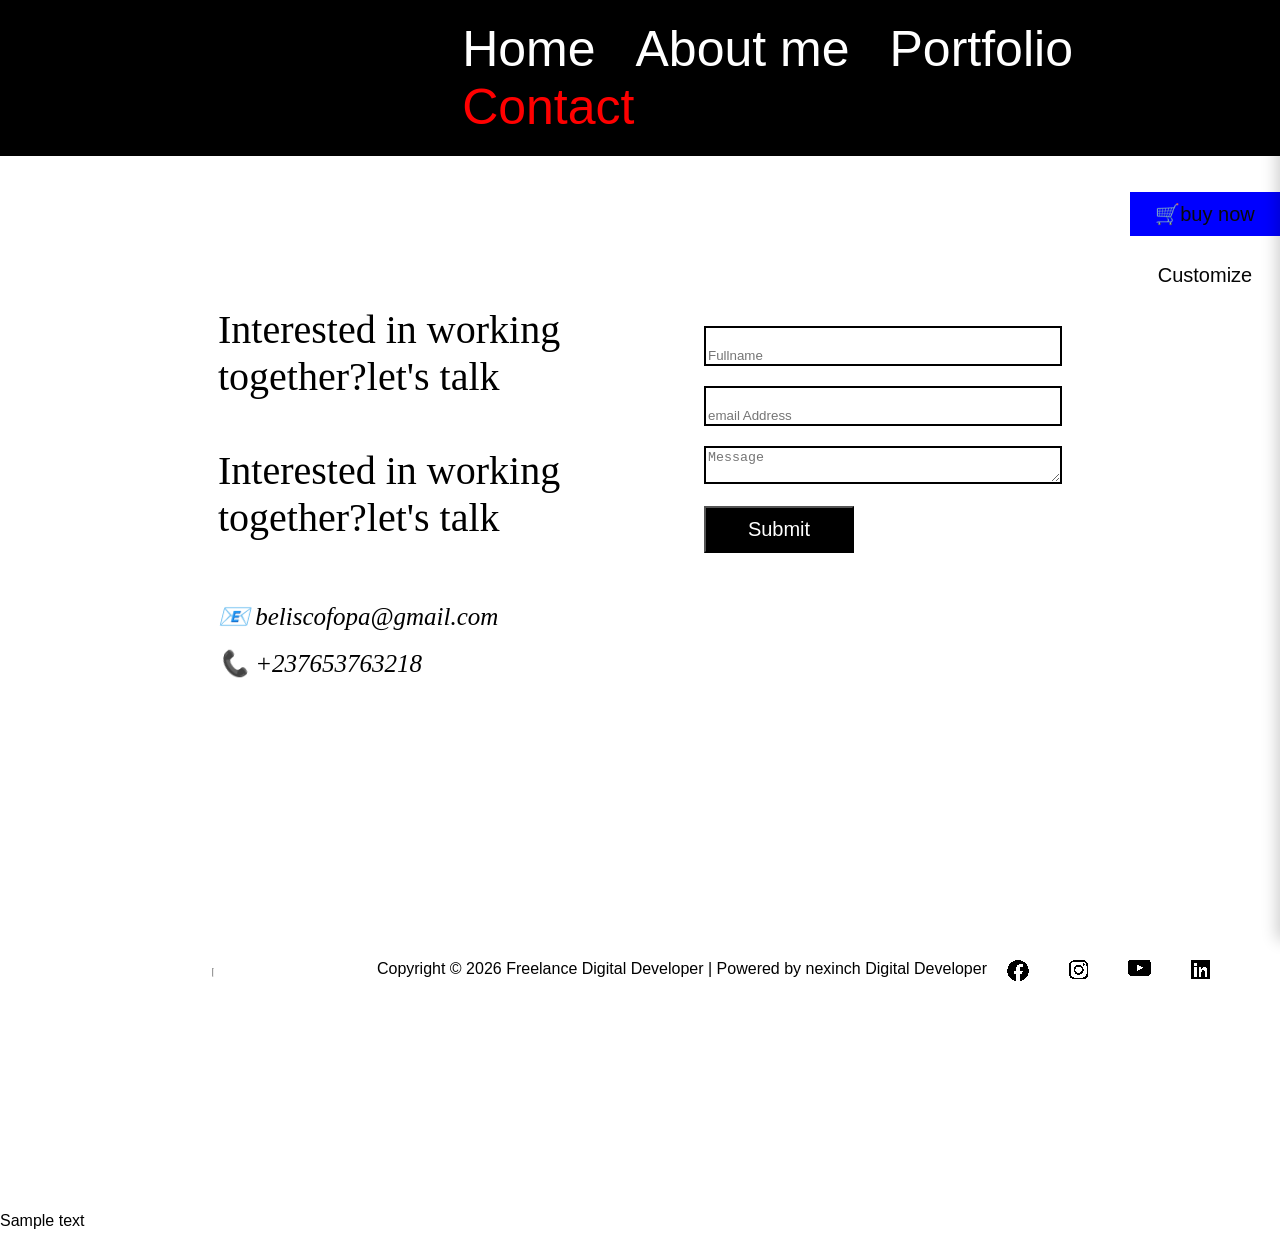
<file: contact.html>
<!DOCTYPE html>
<html lang="en">
<head>
    <link rel="stylesheet" href="stylesheet.css">
    <meta charset="UTF-8">
    <meta name="viewport" content="width=device-width, initial-scale=1.0">
    <title>contact</title>
</head>
<body>
    <div class="header">
    <div class="nav">
        <div class="h1">
            TOUSSE FOPA.A.B
        </div>
        <div class="pages">
            <a href="index.html",home>Home</a>
            <a href="aboutme.html",aboutme>About me</a>
            <a href="portfolio.html",portfolio>Portfolio</a>
            <a id="active" href="contact.html",contact>Contact</a>
        </div>
    </div>
    <div class="corner">
        <button id="blue1">🛒buy now</button><br>
    <button id="openBtn" class="open-btn">Customize</button>
    </div>
    </div>
    <div class="section21">
        <div class="message">
            Interested in working together?let's talk<br><br>
            Interested in working together?let's talk<br><br>
            <i>📧 beliscofopa@gmail.com<br>
            📞 +237653763218</i>
        </div>
        <div class="form">
            <form>
                <input type="text" name="name" placeholder="Fullname"><br>
                <input type="email" name="email" placeholder="email Address" ><br>
                <textarea placeholder="Message"></textarea><br><br>
                <button  id="blue">Submit</button>
            </form>
        </div>
    </div>
    <footer>
        <hr>
        <div class="copyright">
                Copyright © 2026 Freelance Digital Developer | Powered by nexinch Digital Developer
        </div>
        <div class="icones">
                <a href="",facebook><img src="facebook.png"></a>
                <a href="",instagram><img src="instagram.png"></a>
                <a href="",youtube><img src="youtube.png"></a>
                <a href="",linkedin><img src="linkedin.png"></a>
        </div>
    </footer>

<div id="panel" class="panel">
  <button id="closeBtn">✕</button>

  <h3>Freelance Digital Designer</h3>

  <h4>Fonts</h4>
  <div class="option-grid">
    <button data-font="Arial">Aa</button>
    <button data-font="Georgia">Aa</button>
    <button data-font="Courier New">Aa</button>
  </div>

  <h4>Colors</h4>
  <div class="colors">
    <button data-color="black" style="background:black;"></button>
    <button data-color="blue" style="background:blue;"></button>
    <button data-color="green" style="background:green;"></button>
  </div>
</div>

<div id="content">
  <h1>My Website</h1>
  <p>Sample text</p>
</div>

<script src="script.js"></script>
</body>
</html>

</body>
</html>
</file>
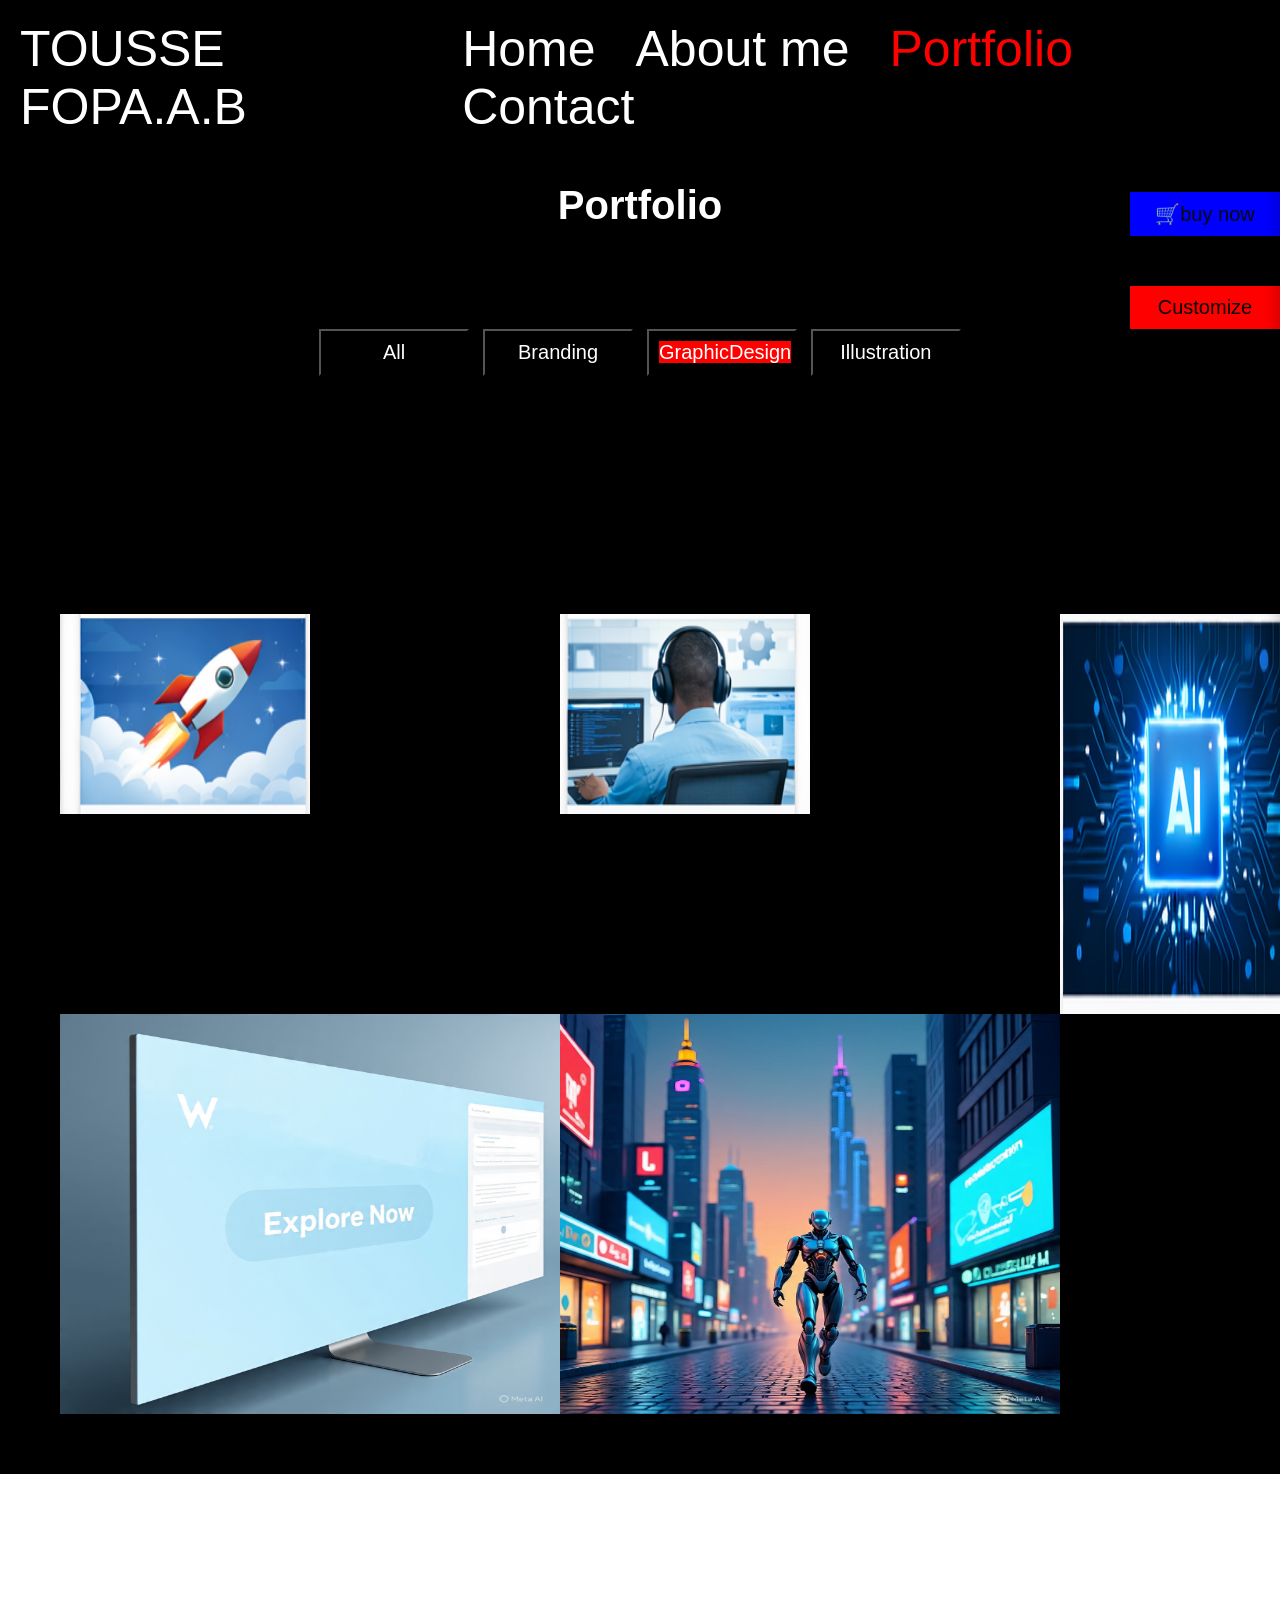
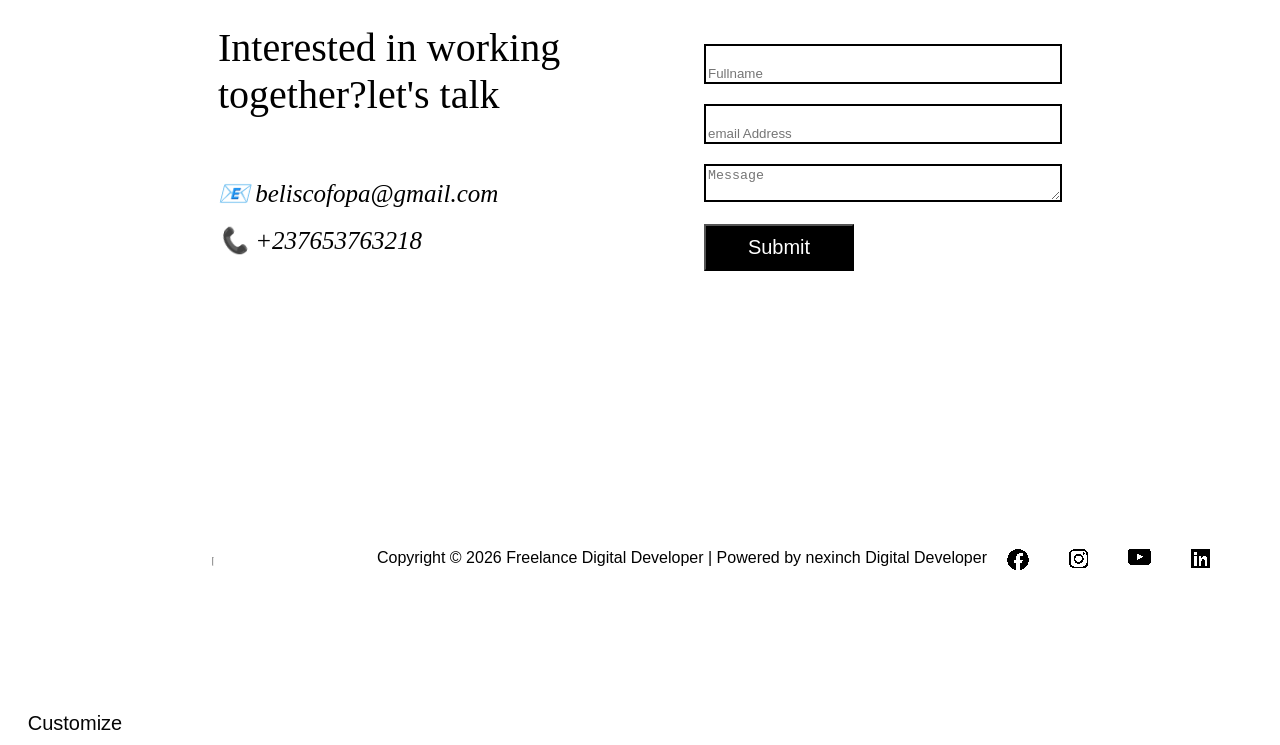
<file: dg.html>
<!DOCTYPE html>
<html lang="en">
<head>
    <link rel="stylesheet" href="stylesheet.css">
    <meta charset="UTF-8">
    <meta name="viewport" content="width=device-width, initial-scale=1.0">
    <title>Portfolio</title>
</head>
<body>
<div class="section1">
    <div class="header">
        <div class="nav">
        <div class="h1">
            TOUSSE FOPA.A.B
        </div>
        <div class="pages">
            <a href="index.html",home>Home</a>
            <a href="aboutme.html",aboutme>About me</a>
            <a id="active" href="portfolio.html",portfolio>Portfolio</a>
            <a href="contact.html",contact>Contact</a>
        </div>
    </div>
    <div class="corner">
        <button id="blue1">🛒buy now</button>
    <button id="openBtn" class="open-btn">Customize</button>
    </div>
    </div>
    <div class="nav1">
        <h1>Portfolio</h1><br>
        <button id="blue"><a  href="all.html">All</a></button>
        <button id="blue"><a  href="branding.html">Branding</a></button>
        <button id="blue" ><a  href="dg.html" class="active">GraphicDesign</a></button>
        <button id="blue"><a  href="illustration.html">Illustration</a></button>
    </div>
    <div class="images">
        <img src="images/fastdelivery.png"width="250px" height="200px">
        <img src="images/fastdev2.png"width="250px" height="200px">
        <img src="images/moderntech.png"width="250px" height="400px">
        <img src="images/IMG-20260311-WA0002.jpg"width="500px" height="400px">
        <img src="images/IMG-20260311-WA0000.jpg" width="500px" height="400px">
    </div>
</div>
    <div class="section21">
        <div class="message">
            Interested in working together?let's talk<br><br>
            <i>📧 beliscofopa@gmail.com<br>
            📞 +237653763218</i>
        </div>
        <div class="form">
            <form>
                <input type="text" name="name" placeholder="Fullname"><br>
                <input type="email" name="email" placeholder="email Address" ><br>
                <textarea placeholder="Message"></textarea><br><br>
                <button  id="blue">Submit</button>
            </form>
        </div>
    </div>
    <footer>
        <hr>
        <div class="copyright">
                Copyright © 2026 Freelance Digital Developer | Powered by nexinch Digital Developer
        </div>
        <div class="icones">
                <a href="",facebook><img src="facebook.png"></a>
                <a href="",instagram><img src="instagram.png"></a>
                <a href="",youtube><img src="youtube.png"></a>
                <a href="",linkedin><img src="linkedin.png"></a>
        </div>
    </footer>
    <button id="openBtn" class="open-btn">Customize</button>

<div id="panel" class="panel">
  <button id="closeBtn">✕</button>

  <h3>Freelance Digital Designer</h3>

  <h4>Fonts</h4>
  <div class="option-grid">
    <button data-font="Arial">Aa</button>
    <button data-font="Georgia">Aa</button>
    <button data-font="Courier New">Aa</button>
  </div>

  <h4>Colors</h4>
  <div class="colors">
    <button data-color="black" style="background:black;"></button>
    <button data-color="blue" style="background:blue;"></button>
    <button data-color="green" style="background:green;"></button>
  </div>
</div>

<script src="script.js"></script>
</body>
</html>

</body>
</html>
</file>
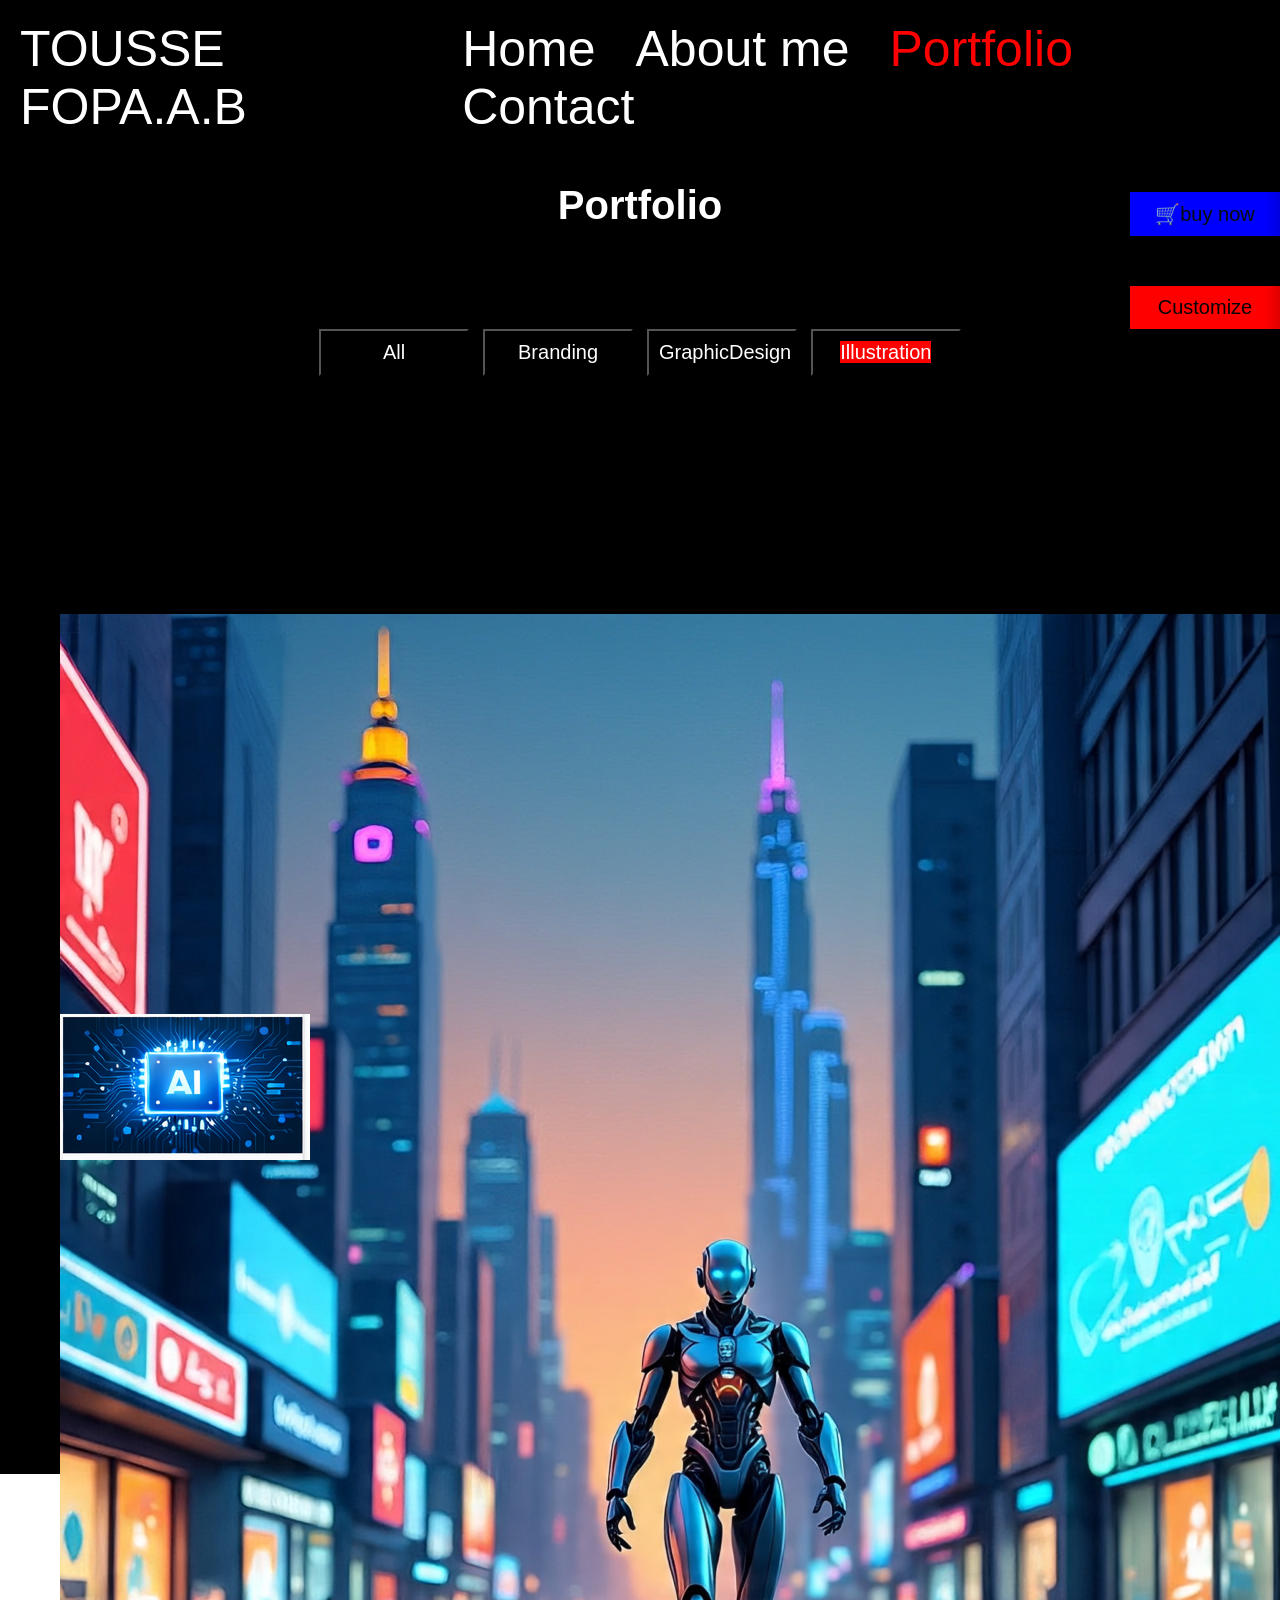
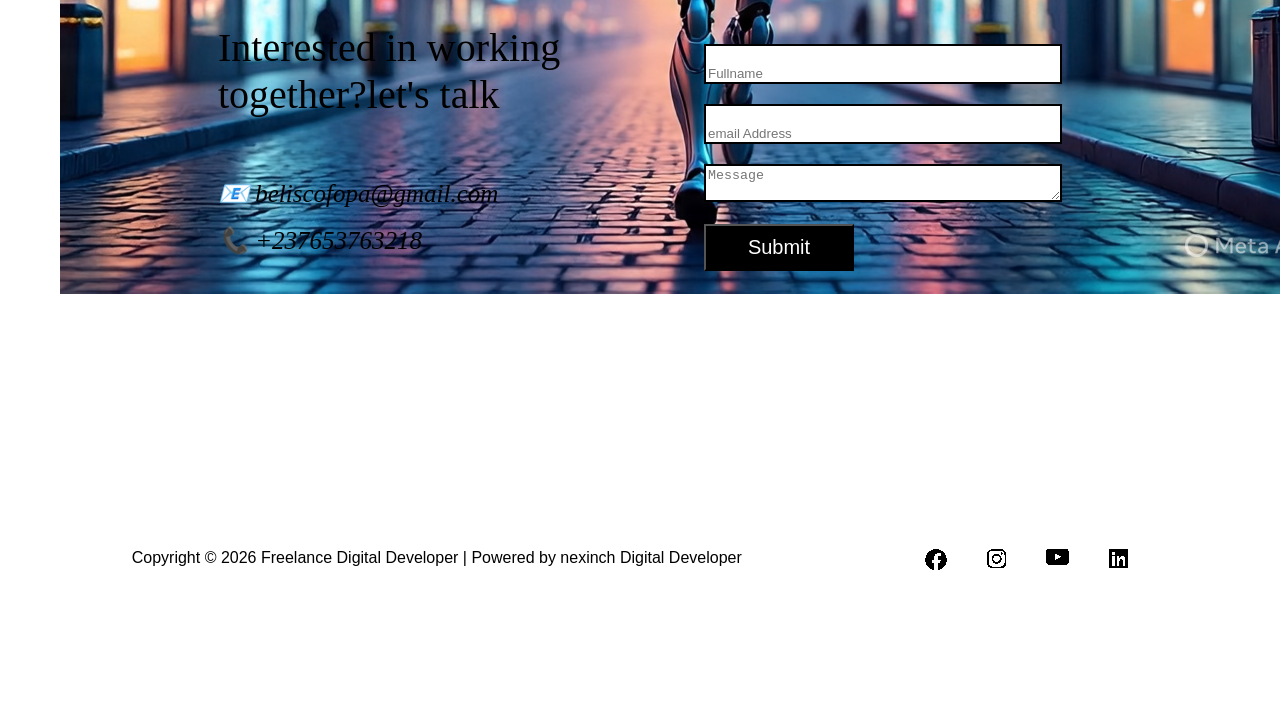
<file: illustration.html>
<!DOCTYPE html>
<html lang="en">
<head>
    <link rel="stylesheet" href="stylesheet.css">
    <meta charset="UTF-8">
    <meta name="viewport" content="width=device-width, initial-scale=1.0">
    <title>Portfolio</title>
</head>
<body>
<div class="section1">
    <div class="header">
        <div class="nav">
        <div class="h1">
            TOUSSE FOPA.A.B
        </div>
        <div class="pages">
            <a href="index.html",home>Home</a>
            <a href="aboutme.html",aboutme>About me</a>
            <a id="active" href="portfolio.html",portfolio>Portfolio</a>
            <a href="contact.html",contact>Contact</a>
        </div>
    </div>
    <div class="corner">
        <button id="blue1">🛒buy now</button>
    <button id="openBtn" class="open-btn">Customize</button>
    </div>
    </div>

    <div class="nav1">
        <h1>Portfolio</h1><br>
        <button id="blue"><a  href="all.html">All</a></button>
        <button id="blue"><a  href="branding.html">Branding</a></button>
        <button id="blue"><a  href="dg.html">GraphicDesign</a></button>
        <button id="blue" ><a  href="illustration.html" class="active"
            >Illustration</a></button>
    </div>
    <div class="images">
        <img src="images/IMG-20260311-WA0000.jpg" >
        <img src="images/finance.png">
        <img src="images/inventory.png" >
        <img src="images/moderntech.png">
        <img src="images/WA0000.jpg">
        <img src="images/WA0002.jpg">
    </div>
</div>
    <div class="section2">
        <div class="message">
            Interested in working together?let's talk<br><br>
            <i>📧 beliscofopa@gmail.com<br>
            📞 +237653763218</i>
        </div>
        <div class="form">
            <form>
                <input type="text" name="name" placeholder="Fullname"><br>
                <input type="email" name="email" placeholder="email Address" ><br>
                <textarea placeholder="Message"></textarea><br><br>
                <button  id="blue">Submit</button>
            </form>
        </div>
    </div>
    <footer>
        <div class="copyright">
                Copyright © 2026 Freelance Digital Developer | Powered by nexinch Digital Developer
        </div>
        <div class="icones">
                <a href="",facebook><img src="facebook.png"></a>
                <a href="",instagram><img src="instagram.png"></a>
                <a href="",youtube><img src="youtube.png"></a>
                <a href="",linkedin><img src="linkedin.png"></a>
        </div>
    </footer>

<div id="panel" class="panel">
  <button id="closeBtn">✕</button>

  <h3>Freelance Digital Designer</h3>

  <h4>Fonts</h4>
  <div class="option-grid">
    <button data-font="Arial">Aa</button>
    <button data-font="Georgia">Aa</button>
    <button data-font="Courier New">Aa</button>
  </div>

  <h4>Colors</h4>
  <div class="colors">
    <button data-color="black" style="background:black;"></button>
    <button data-color="blue" style="background:blue;"></button>
    <button data-color="green" style="background:green;"></button>
  </div>
</div>
<script src="script.js"></script>
</body>
</html>

</body>
</html>
</file>
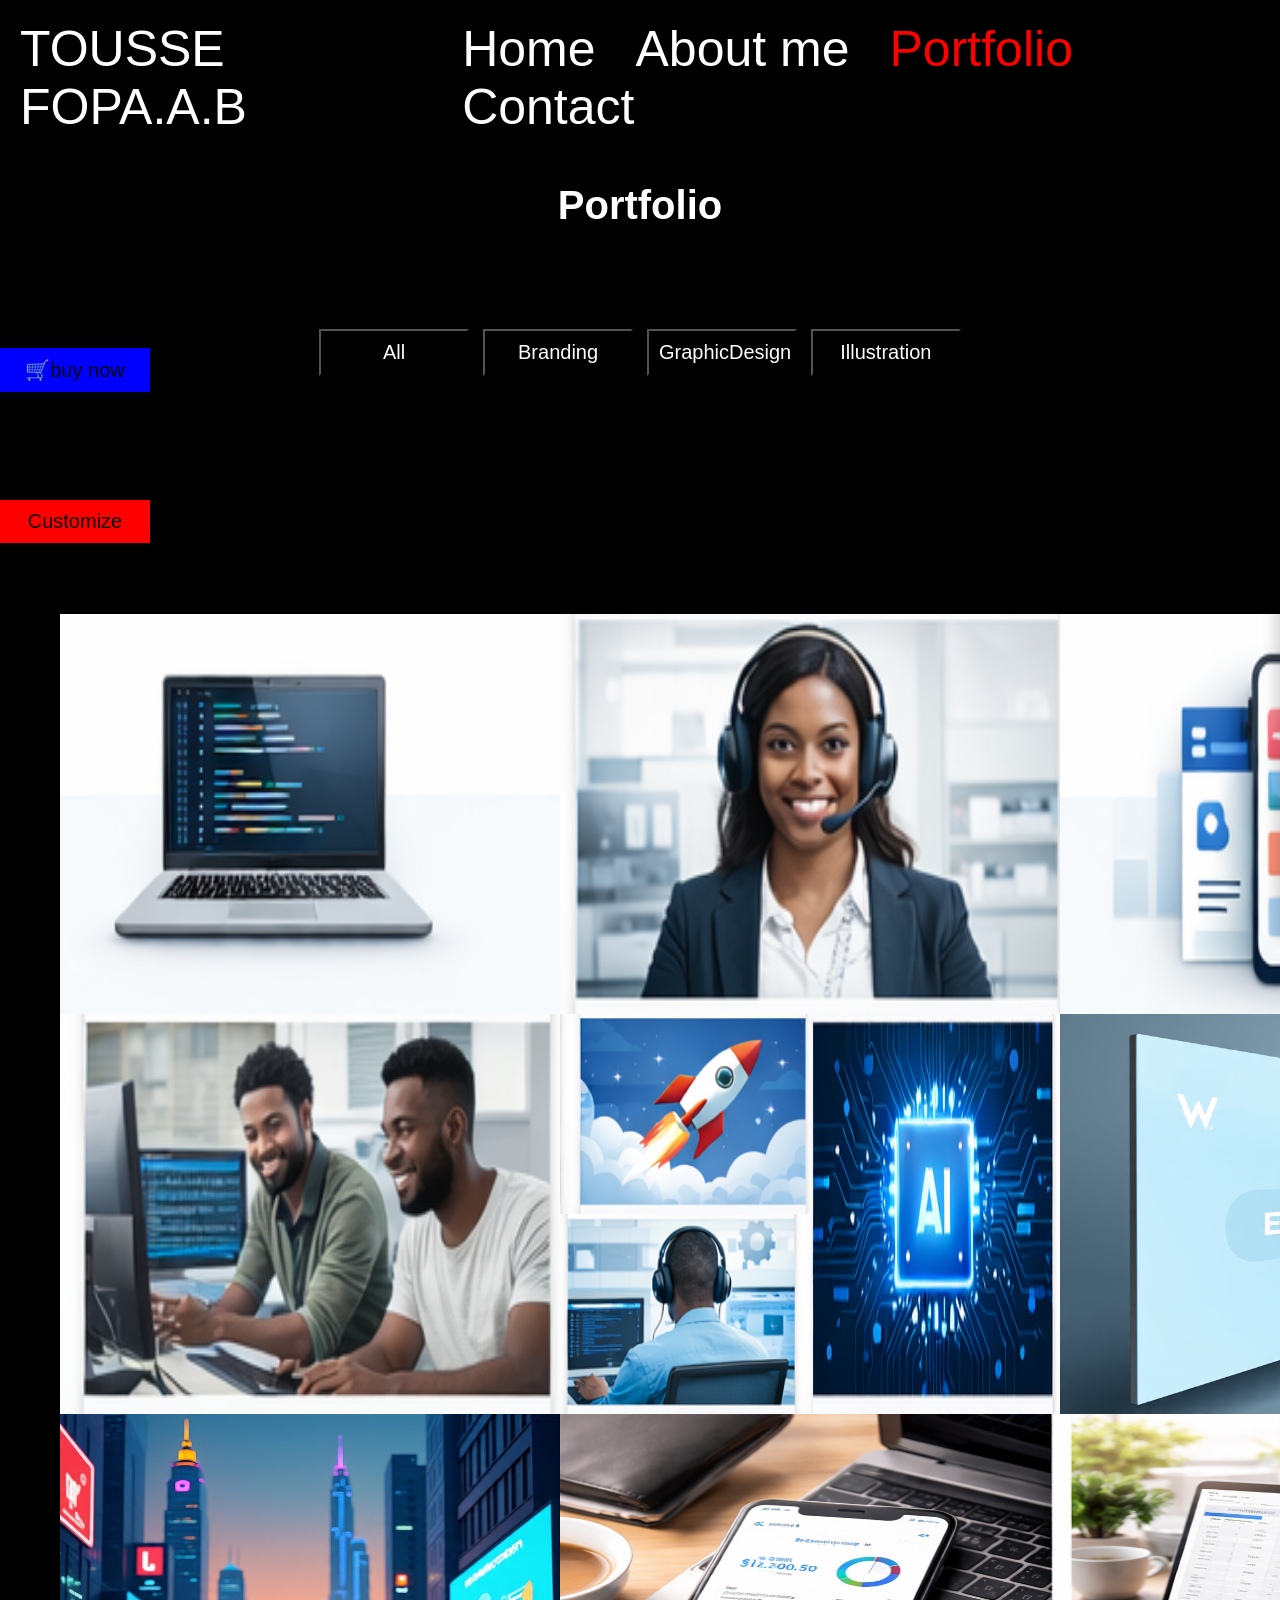
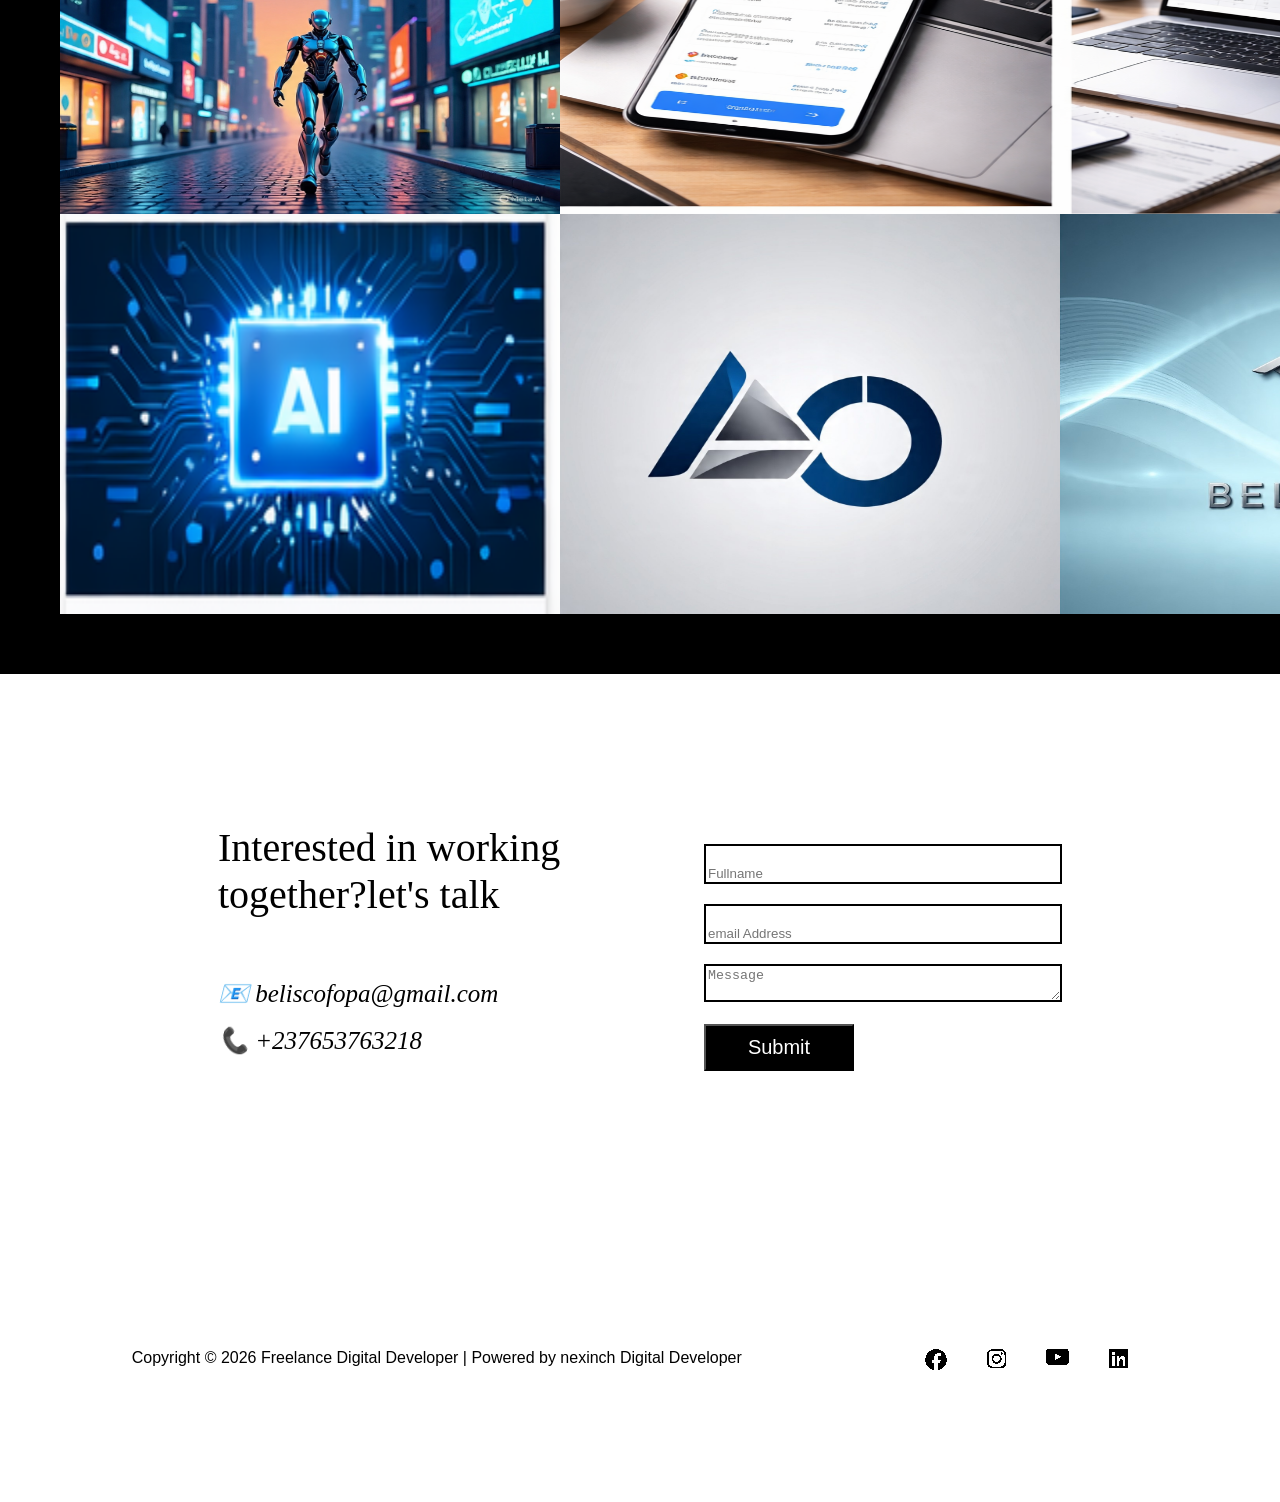
<file: portfolio.html>
<!DOCTYPE html>
<html lang="en">
<head>
    <link rel="stylesheet" href="stylesheet.css">
    <meta charset="UTF-8">
    <meta name="viewport" content="width=device-width, initial-scale=1.0">
    <title>Portfolio</title>
</head>
<body>
<div class="section1">
    <div class="header">
        <div class="nav">
        <div class="h1">
            TOUSSE FOPA.A.B
        </div>
        <div class="pages">
            <a href="index.html",home>Home</a>
            <a href="aboutme.html",aboutme>About me</a>
            <a id="active" href="portfolio.html",portfolio>Portfolio</a>
            <a href="contact.html",contact>Contact</a>
        </div>
        </div>
    </div>
    <div class="corner">
        <button id="blue1">🛒buy now</button><br>
    <button id="openBtn" class="open-btn">Customize</button>
    </div>
        <div class="nav1">
            <h1>Portfolio</h1><br>
            <button id="blue"><a  href="all.html">All</a></button>
            <button id="blue"><a  href="branding.html">Branding</a></button>
            <button id="blue"><a  href="dg.html">GraphicDesign</a></button>
            <button id="blue"><a  href="illustration.html">Illustration</a></button>
</div>

    <div class="images">
        <img src="images/all part1.png"width="500px" height="400px">
        <img src="images/allpart2.png"width="500px" height="400px">
        <img src="images/appdev.png"width="500px" height="400px">
        <img src="images/exellentdevs.png"width="500px" height="400px">
        <div id="image1">
        <div id="images1">
        <img src="images/fastdelivery.png"width="250px" height="200px">
        <img src="images/fastdev2.png"width="250px" height="200px">
        </div>
        <div id="images2">
        <img src="images/moderntech.png"width="250px" height="400px">
        </div>
        </div>
        <img src="images/IMG-20260311-WA0002.jpg"width="500px" height="400px">
        <img src="images/IMG-20260311-WA0000.jpg" width="500px" height="400px">
        <img src="images/finance.png"width="500px" height="400px">
        <img src="images/inventory.png" width="500px" height="400px">
        <img src="images/moderntech.png"width="500px" height="400px">
        <img src="images/WA0000.jpg"width="500px" height="400px">
        <img src="images/WA0002.jpg"width="500px" height="400px">
    </div>
</div>

    <div class="section21">
        <div class="message">
            Interested in working together?let's talk<br><br>
            <i>📧 beliscofopa@gmail.com<br>
            📞 +237653763218</i>
        </div>
        <div class="form">
            <form>
                <input type="text" name="name" placeholder="Fullname"><br>
                <input type="email" name="email" placeholder="email Address" ><br>
                <textarea placeholder="Message"></textarea><br><br>
                <button  id="blue">Submit</button>
            </form>
        </div>
    </div>
    <footer>
        <div class="copyright">
                Copyright © 2026 Freelance Digital Developer | Powered by nexinch Digital Developer
        </div>
        <div class="icones">
                <a href="",facebook><img src="facebook.png"></a>
                <a href="",instagram><img src="instagram.png"></a>
                <a href="",youtube><img src="youtube.png"></a>
                <a href="",linkedin><img src="linkedin.png"></a>
        </div>
    </footer>

<div id="panel" class="panel">
  <button id="closeBtn">✕</button>

  <h3>Freelance Digital Designer</h3>

  <h4>Fonts</h4>
  <div class="option-grid">
    <button data-font="Arial">Aa</button>
    <button data-font="Georgia">Aa</button>
    <button data-font="Courier New">Aa</button>
  </div>

  <h4>Colors</h4>
  <div class="colors">
    <button data-color="black" style="background:black;"></button>
    <button data-color="blue" style="background:blue;"></button>
    <button data-color="green" style="background:green;"></button>
  </div>
</div>

<script src="script.js"></script>
</body>
</html>

</body>
</html>
</file>
<file: stylesheet.css>
/*navbar section*/
.nav{
    background-color: black;
    display: flex;
    justify-content: space-between;
    padding: 20px;
    font-size: 50px;
}
.logo{
    align-items: flex-start;
    color: white;
}
.pages{
    display: flex;
    align-content: space-between;
}
.pages a{
    padding: 0px 20px;
    text-decoration: none;
    color: white;
}
a:hover{
    color: red;
}
.header{
    display:grid;
    flex-direction: row;
    flex-wrap: wrap;
}
/*buttons at the coner*/
.corner{
    position: fixed;
    display: grid;
    margin-top: 15%;
    justify-self: flex-end;
    flex-wrap: wrap;
}
#blue{
    color: white;
    background-color: black;
    font-size: 20px;
    width: 150px;
}#blue1{
    color: rgb(10, 10, 10);
    background-color:blue;
    font-size: 20px;
    width: 150px;
    border-style: none;
}
#blue a{
    color: white;
    text-decoration: none;
}
#white{
    color: black;
    background-color: white;
    width: 150px;
    font-size: 20px;
}
.open-btn{
    color: black;
    background-color: white;
    width: 150px;
    font-size: 20px;
  color: rgb(5, 5, 5);
  border: none;
  cursor: pointer;
  margin-top: 0px;
}

.section2{
    display: flex;
    flex-direction: row;
    justify-content: space-around;
    padding-top: 10%;
    padding: 150px;
}
.section21{
    display: flex;
    justify-content: space-around;
    padding-top: 10%;
    padding: 150px;
}
.description,.image{
    width: 50%;
}
@media screen  {
    .section2{
        flex-wrap: wrap-reverse;
    }
    .section21{
        flex-wrap: wrap;
    }
    .image{
        order: 1;
    }
    .description,.image{
        width: 100%;
    }
    footer{
        flex-wrap: wrap;
    }
    #section4{
        flex-wrap: wrap;
    }
    .images{
        flex-wrap: wrap;
    }
    .section3.2{
        flex-direction: column-fill: ;;
        
    }
    .pages{
        flex-wrap: wrap;
    }
}
/*textarea*/
.message{
    font-size: 40px;
    font-family: Georgia, 'Times New Roman', Times, serif;
    width: 350px;
}
input{
    width: 350px;
    margin-top: 20px;
    padding-top: 20px;
    border: 2px solid;
}
textarea{
    width: 350px;
    border: 2px solid;
    margin-top: 20px;
}
button{
    align-items: center;
    width: 150px;
    padding: 10px;
    font-size: 20px;
}
button:hover{
    background-color: red;
}
/*footer section*/
footer{
    display:flex;
    justify-content: space-around;
    padding: 10% 50px;position: sticky;
}
.icones{
    display: flex;
}
.icones a{
    padding: 0px 20px;
}
/*portfolio herder part*/
h1{
    font-size: 40px;
    text-align: center;
    color: white;
}
.nav1{
    text-align: center;
    margin-bottom: 10%;
    background-color: black;
}
.nav1 a{
    text-decoration: none;
    color: black;
}
.section1{
    background-color:black;
    color: white;
    font-size: 50px;
    width: 100%;
}
.section1 button{
    text-align: center;
    background-color: red;
    margin-bottom: 50px;
}
.images{
    display: grid;
    grid-template-columns: repeat(3,0fr);
    grid-auto-rows: 400px;
    gap: 0%;
    padding: 60px;
    padding-right: 60px;
}
#images1{
    display: grid;
}
#image1{
    display: flex;
}
.body2{
        display: grid;
}
.footer{
    display: block;
    padding:0px 50px;
}
.footer footer{
    display:flex;
    justify-content: space-around;
    padding:0px 50px;
    position: sticky;
}
#active{
    color: red;
}
.intro{
    padding-left: 100px;
    margin: 50px;
    font-size: 50px;
}
h2{
    font-size: 30px;
}
#description{
    font-size: 20px;
}
.description button{
    background-color: red;
}
#section3{
    display: flex;
    flex-wrap: wrap;
    width: 90%;
    margin-left: 125px;

}
#section4{
    display: flex;
    width: 100%;
    }
.sectionpro2{
    display: block;
    flex-direction: row;
    padding-top: 50px;
    font-size: 50px;
    color: black;
}
.sectionpro2 a{
    color: black;
    text-decoration: none;
}
.sectionpro1 hr{
    width: 200px;
    justify-content: flex-start;
    margin-left: 40px;
    border: 2px solid tomato;
    text-align: center;
    background-color: red;
}
.intro button{
    margin-bottom: 50px;
}
#img{
    margin: 20px;
}
#award{
    text-align: center;
    margin: 50px;

}
span{
    margin-left: 250px;
}
#award hr{
    width: 800px;
    text-align: center;
    border: 2px black solid;
}
.Recognitions{
    width: 100%;
    background-color: black;
    color: bisque;
    font-size: 60px;
    display: flex;
    max-width: 1200px;
    height: 400px;
    padding-top: 100px;
    margin-top: 100px;
}
.Recognitions label{
    background-color: brown;
    color: black;
    margin-left: 200px ;
    font-size: 50px;
    height: 80px;
}
label span{
    margin-left:750px;
    font-size: 18px;
}
#label{
    text-align: center ;
    background-color: black;
    width: 1000px;
    color: white;

}
.content2{
    padding: 200px 0px ;
    text-align: center;
    background-color: black;
    color: white;
    width: 100%;
}
.section3-2-2{
    display: flex;
    padding-left: 20px;
    width: 100%;
    text-align: center;
}
.box{
    width: 400px;
    padding: 50px;
}
.section3-2-1 h2{
    text-align: center;
}
.section3-1-1 h2{
    text-align: center;
}
.section3-1-2 ul{
    text-decoration: none;
}
.section3{
    background-color: black;
    color:white;
    width: 100%;
}
.section3-2{
    width: 100%;
}
.section3-1-2{
    display: grid;
    grid-template-columns: 1fr 1fr 1fr;
    grid-template-rows: 1fr 1fr 1fr;
    column-gap: 10px solid white;
    width: 800px;
    height: 600px;
    margin-bottom: 50px;
}
.grid-item {
    display: flex;
    justify-content: center;
    align-items: center;
    color: white;
    border: 3px solid white;
    border-left: none;
    border-bottom: none;
}
h6{
    margin: 0;
    background: black;
    display: flex;
    justify-content: center;
    align-items: center;
}
.grid-item1 {
    display: flex;
    justify-content: center;
    align-items: center;
    color: white;
    border: 3px solid white;
    border-top: none;
    border-right: none;
}
.grid-item2 {
    display: flex;
    justify-content: center;
    align-items: center;
    color: white;
    border: 3px solid white;
    border-top: none;
    border-right: none;
    border-bottom: none;
}
#grid-item{
    border-top: none;
}
i{
    font-size: 25px;
}
body {
  margin: 0;
  font-family: Arial;
  border: 0;
  flex-wrap: wrap;
}
  @media screen {
    max-width: 768px;
  }

.panel {
  position: fixed;
  top: 0;
  right: -400px;
  width: 360px;
  height: 100%;
  background: #f5f5f5;
  box-shadow: -3px 0 15px rgba(0,0,0,0.2);
  padding: 20px;
  transition: 0.3s;
}

.panel.active {
  right: 0;
}

.option-grid {
  display: grid;
  grid-template-columns: repeat(3, 1fr);
  gap: 10px;
}

.colors button {
  width: 25px;
  height: 25px;
  border-radius: 50%;
  border: none;
  margin: 5px;
}
.active{
    color: black;
    background-color: red;
}
</file>
